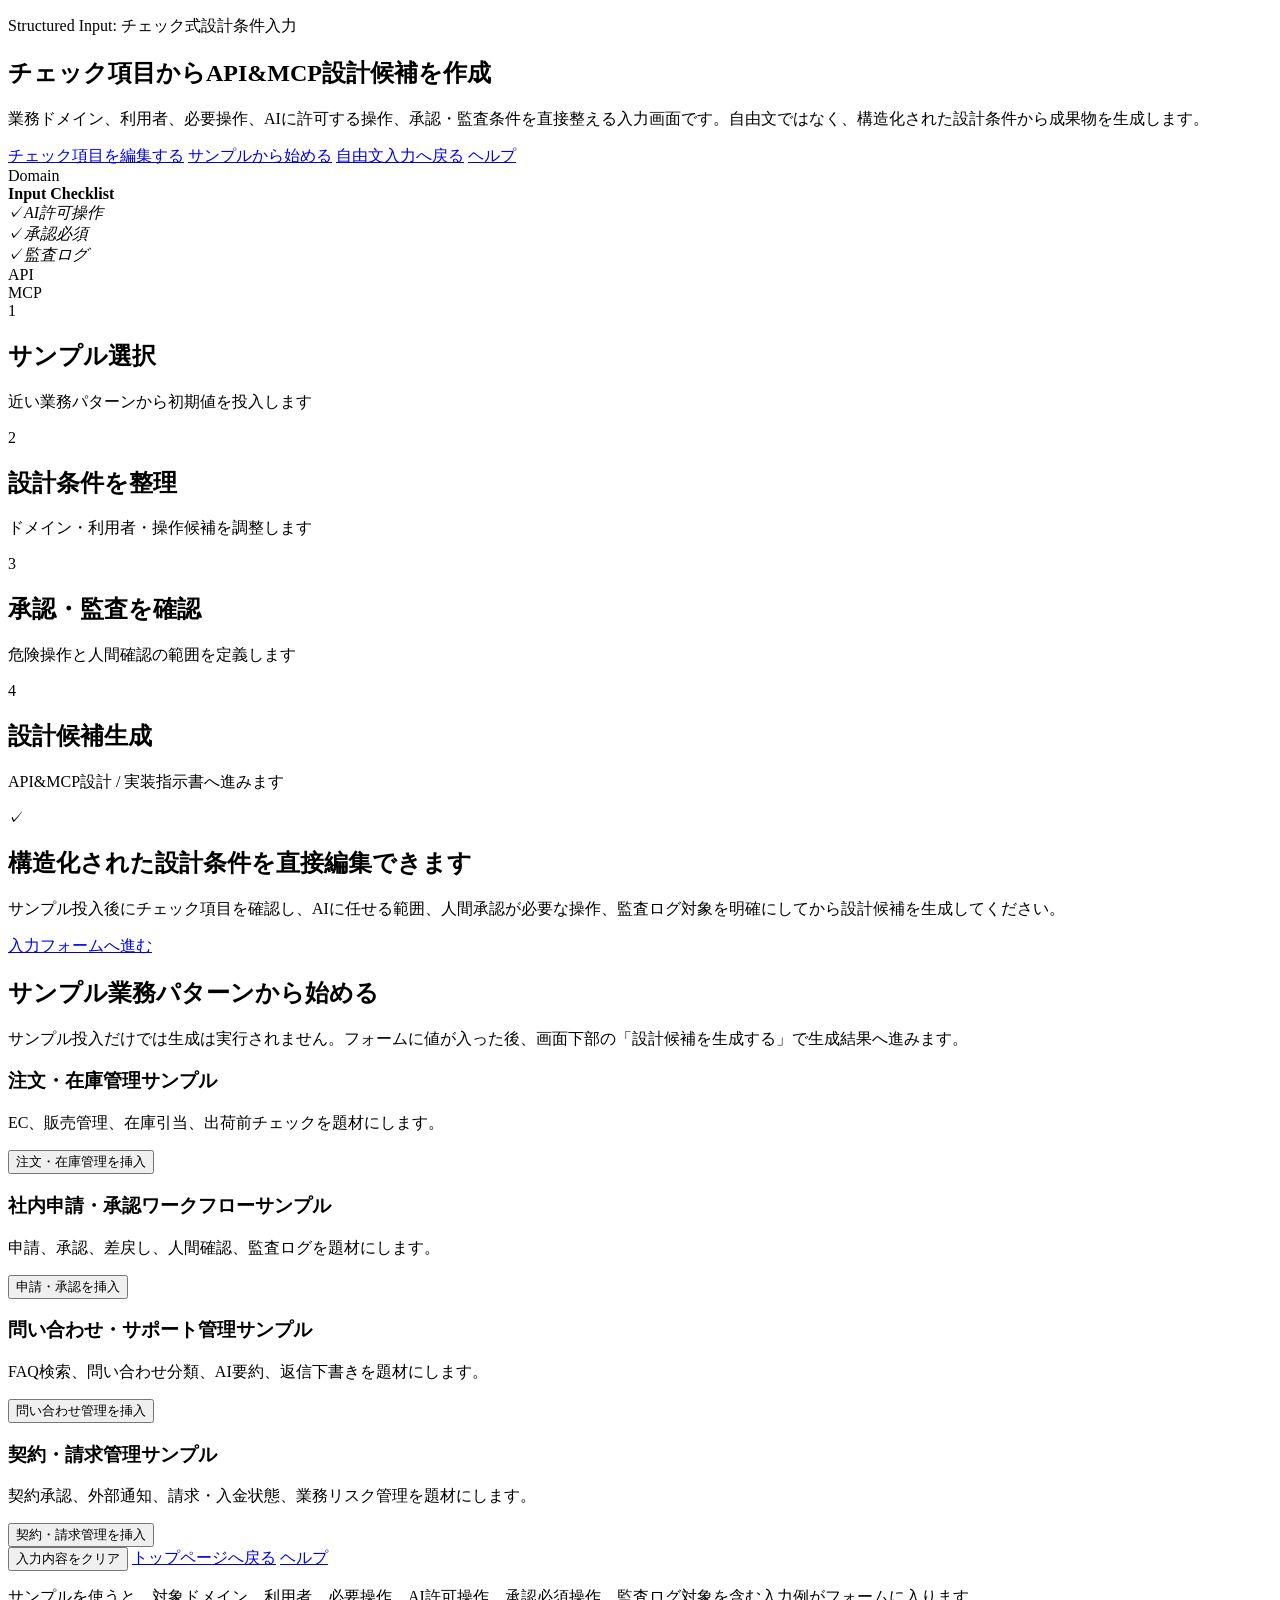
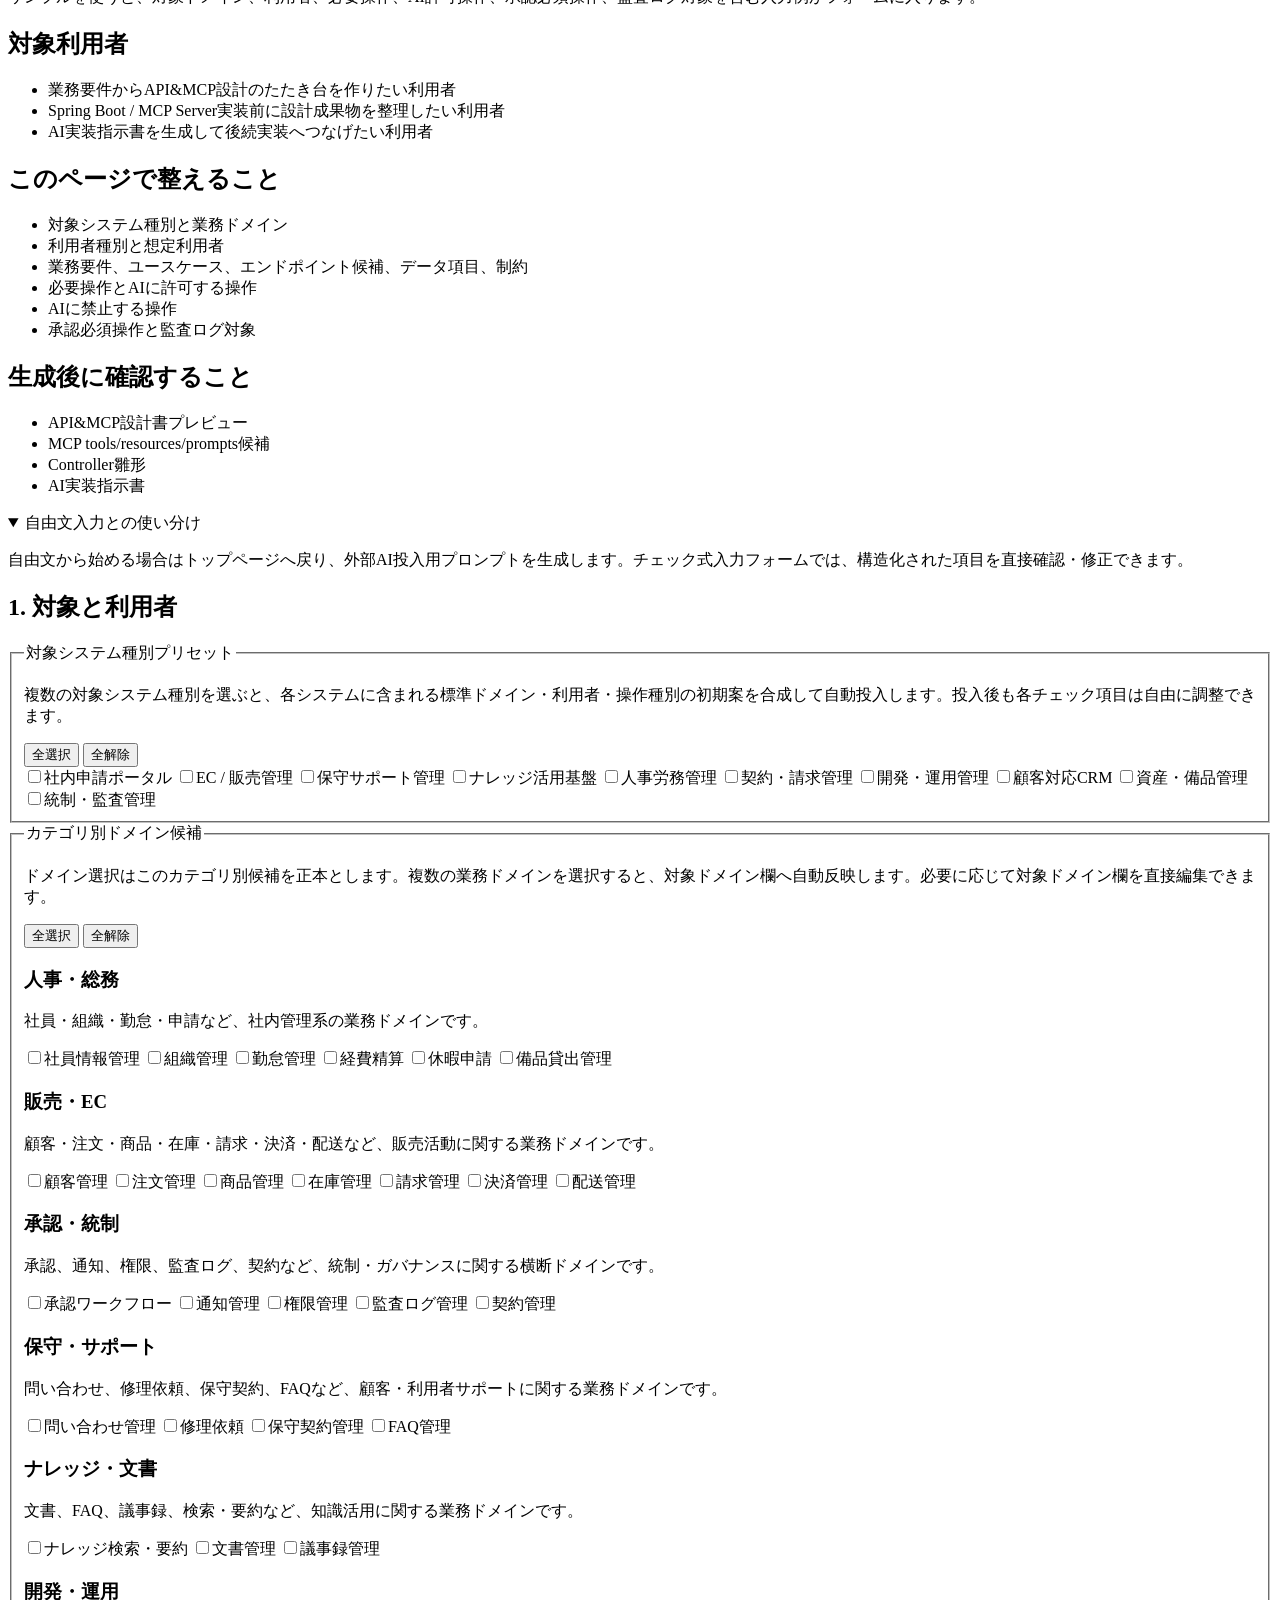
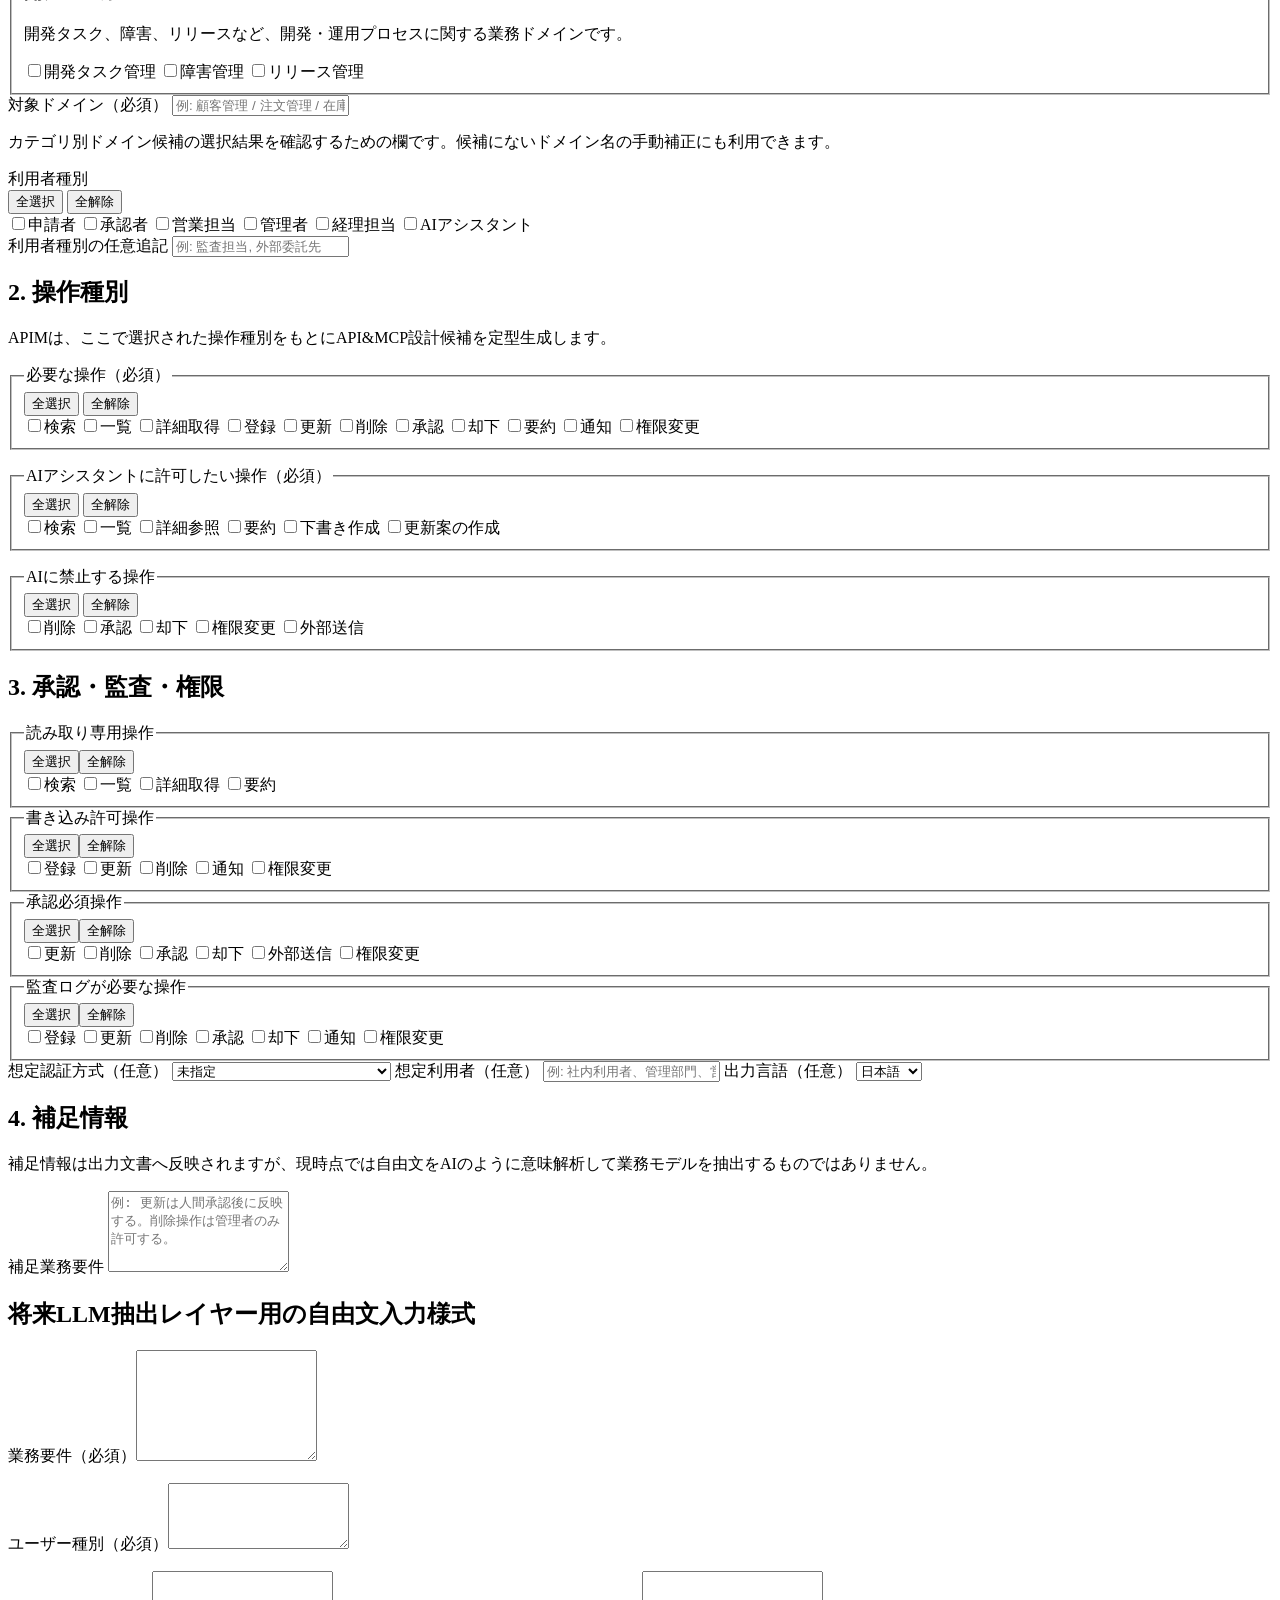
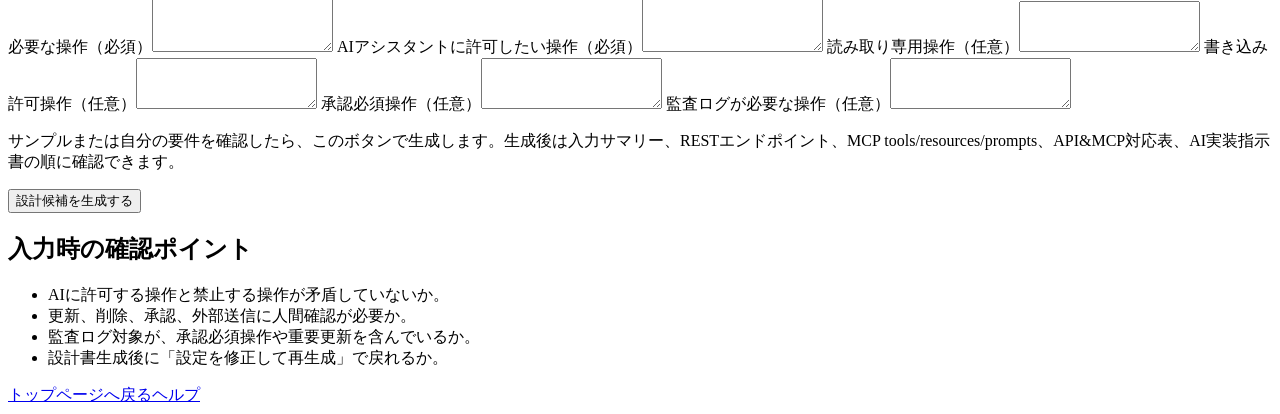
<file: src/main/resources/templates/index.html>
<!DOCTYPE html>
<html lang="ja" xmlns:th="http://www.thymeleaf.org">
<head>
    <meta name="viewport" content="width=device-width, initial-scale=1.0">
    <meta charset="UTF-8">
    <title>APIM for Spring - 入力画面</title>
    <link rel="stylesheet" th:href="@{/css/app.css}">
</head>
<body>
<main class="container trial-ui-page check-input-page">
    <section class="app-hero check-input-hero check-input-saas-hero" aria-labelledby="check-input-page-title">
        <div class="app-hero-content">
            <p class="trial-ui-note">Structured Input: チェック式設計条件入力</p>
            <h1 id="check-input-page-title">チェック項目からAPI&amp;MCP設計候補を作成</h1>
            <p>業務ドメイン、利用者、必要操作、AIに許可する操作、承認・監査条件を直接整える入力画面です。自由文ではなく、構造化された設計条件から成果物を生成します。</p>
            <div class="app-hero-actions check-hero-actions">
                <a class="button-link hero-primary-action" href="#blueprintForm">チェック項目を編集する</a>
                <a class="button-link secondary" href="#sample-patterns">サンプルから始める</a>
                <a class="button-link secondary" href="/external-ai-bridge">自由文入力へ戻る</a>
                <a class="text-link" href="/help">ヘルプ</a>
            </div>
        </div>
        <div class="check-hero-visual" aria-hidden="true">
            <div class="check-hero-node check-hero-node-domain">Domain</div>
            <div class="check-hero-panel">
                <strong>Input Checklist</strong>
                <div class="check-hero-row"><span>✓</span><em>AI許可操作</em></div>
                <div class="check-hero-row"><span>✓</span><em>承認必須</em></div>
                <div class="check-hero-row"><span>✓</span><em>監査ログ</em></div>
            </div>
            <div class="check-hero-node check-hero-node-api">API</div>
            <div class="check-hero-node check-hero-node-mcp">MCP</div>
            <div class="check-hero-dash"></div>
        </div>
    </section>

    <section class="workflow-steps check-workflow-steps compact-stepper check-progress-stepper" aria-label="チェック式入力フォームの流れ">
        <article class="workflow-step step-active"><span class="step-number">1</span><div><h2>サンプル選択</h2><p>近い業務パターンから初期値を投入します</p></div></article>
        <article class="workflow-step"><span class="step-number">2</span><div><h2>設計条件を整理</h2><p>ドメイン・利用者・操作候補を調整します</p></div></article>
        <article class="workflow-step"><span class="step-number">3</span><div><h2>承認・監査を確認</h2><p>危険操作と人間確認の範囲を定義します</p></div></article>
        <article class="workflow-step"><span class="step-number">4</span><div><h2>設計候補生成</h2><p>API&amp;MCP設計 / 実装指示書へ進みます</p></div></article>
    </section>

    <section class="success-announcement check-status-card">
        <div class="check-status-icon">✓</div>
        <div>
            <h2>構造化された設計条件を直接編集できます</h2>
            <p>サンプル投入後にチェック項目を確認し、AIに任せる範囲、人間承認が必要な操作、監査ログ対象を明確にしてから設計候補を生成してください。</p>
        </div>
        <a class="button-link hero-primary-action" href="#blueprintForm">入力フォームへ進む</a>
    </section>

    <section class="compact-layout check-overview-layout">
        <div class="form-section primary-input-card check-intro-card">
            <div class="section-heading"><h2>サンプル業務パターンから始める</h2><p>サンプル投入だけでは生成は実行されません。フォームに値が入った後、画面下部の「設計候補を生成する」で生成結果へ進みます。</p></div>
            <div id="sample-patterns" class="sample-grid" aria-label="サンプル業務パターン">
                <section class="sample-card"><h3>注文・在庫管理サンプル</h3><p>EC、販売管理、在庫引当、出荷前チェックを題材にします。</p><button type="button" onclick="fillSample('order-inventory')">注文・在庫管理を挿入</button></section>
                <section class="sample-card"><h3>社内申請・承認ワークフローサンプル</h3><p>申請、承認、差戻し、人間確認、監査ログを題材にします。</p><button type="button" onclick="fillSample('internal-approval')">申請・承認を挿入</button></section>
                <section class="sample-card"><h3>問い合わせ・サポート管理サンプル</h3><p>FAQ検索、問い合わせ分類、AI要約、返信下書きを題材にします。</p><button type="button" onclick="fillSample('support-inquiry')">問い合わせ管理を挿入</button></section>
                <section class="sample-card"><h3>契約・請求管理サンプル</h3><p>契約承認、外部通知、請求・入金状態、業務リスク管理を題材にします。</p><button type="button" onclick="fillSample('contract-billing')">契約・請求管理を挿入</button></section>
            </div>
            <div class="secondary-action-row checklist-top-actions">
                <button type="button" onclick="clearSample()">入力内容をクリア</button>
                <a class="button-link secondary-link" href="/external-ai-bridge">トップページへ戻る</a>
                <a class="button-link secondary-link" href="/help">ヘルプ</a>
            </div>
            <p id="sampleNextAction" class="form-help">サンプルを使うと、対象ドメイン、利用者、必要操作、AI許可操作、承認必須操作、監査ログ対象を含む入力例がフォームに入ります。</p>
        </div>
        <aside class="helper-panel check-helper-panel">
            <h2>対象利用者</h2>
            <ul><li>業務要件からAPI&amp;MCP設計のたたき台を作りたい利用者</li><li>Spring Boot / MCP Server実装前に設計成果物を整理したい利用者</li><li>AI実装指示書を生成して後続実装へつなげたい利用者</li></ul>
            <h2>このページで整えること</h2>
            <ul><li>対象システム種別と業務ドメイン</li><li>利用者種別と想定利用者</li><li>業務要件、ユースケース、エンドポイント候補、データ項目、制約</li><li>必要操作とAIに許可する操作</li><li>AIに禁止する操作</li><li>承認必須操作と監査ログ対象</li></ul>
            <h2>生成後に確認すること</h2>
            <ul><li>API&amp;MCP設計書プレビュー</li><li>MCP tools/resources/prompts候補</li><li>Controller雛形</li><li>AI実装指示書</li></ul>
            <details class="collapsible-help" open><summary>自由文入力との使い分け</summary><p>自由文から始める場合はトップページへ戻り、外部AI投入用プロンプトを生成します。チェック式入力フォームでは、構造化された項目を直接確認・修正できます。</p></details>
        </aside>
    </section>

    <section class="compact-layout check-form-layout">
        <div class="check-form-main">
    <form id="blueprintForm" class="check-input-form" method="post" th:action="@{/blueprint/generate}" th:object="${blueprintInput}">
        <section class="form-section">
            <h2>1. 対象と利用者</h2>

            <fieldset>
                <legend>対象システム種別プリセット</legend>
                <p class="form-help">複数の対象システム種別を選ぶと、各システムに含まれる標準ドメイン・利用者・操作種別の初期案を合成して自動投入します。投入後も各チェック項目は自由に調整できます。</p>
                <div class="bulk-controls">
                    <button type="button" onclick="setAllChecked('systemTypePresets', true); applySystemTypePresets();">全選択</button>
                    <button type="button" onclick="setAllChecked('systemTypePresets', false); applySystemTypePresets();">全解除</button>
                </div>
                <div class="checkbox-grid">
                    <label><input type="checkbox" data-target="systemTypePresets" value="internal-application-portal" onchange="applySystemTypePresets()">社内申請ポータル</label>
                    <label><input type="checkbox" data-target="systemTypePresets" value="sales-commerce" onchange="applySystemTypePresets()">EC / 販売管理</label>
                    <label><input type="checkbox" data-target="systemTypePresets" value="support-management" onchange="applySystemTypePresets()">保守サポート管理</label>
                    <label><input type="checkbox" data-target="systemTypePresets" value="knowledge-platform" onchange="applySystemTypePresets()">ナレッジ活用基盤</label>
                    <label><input type="checkbox" data-target="systemTypePresets" value="hr-labor-management" onchange="applySystemTypePresets()">人事労務管理</label>
                    <label><input type="checkbox" data-target="systemTypePresets" value="contract-billing-management" onchange="applySystemTypePresets()">契約・請求管理</label>
                    <label><input type="checkbox" data-target="systemTypePresets" value="devops-management" onchange="applySystemTypePresets()">開発・運用管理</label>
                    <label><input type="checkbox" data-target="systemTypePresets" value="customer-crm" onchange="applySystemTypePresets()">顧客対応CRM</label>
                    <label><input type="checkbox" data-target="systemTypePresets" value="asset-equipment-management" onchange="applySystemTypePresets()">資産・備品管理</label>
                    <label><input type="checkbox" data-target="systemTypePresets" value="governance-audit-management" onchange="applySystemTypePresets()">統制・監査管理</label>
                </div>
            </fieldset>

            <fieldset>
                <legend>カテゴリ別ドメイン候補</legend>
                <p class="form-help">ドメイン選択はこのカテゴリ別候補を正本とします。複数の業務ドメインを選択すると、対象ドメイン欄へ自動反映します。必要に応じて対象ドメイン欄を直接編集できます。</p>
                <div class="bulk-controls">
                    <button type="button" onclick="setAllChecked('domainCatalog', true); syncSelectedDomainsToTarget();">全選択</button>
                    <button type="button" onclick="setAllChecked('domainCatalog', false); syncSelectedDomainsToTarget();">全解除</button>
                </div>

                <div class="domain-category-list">
                    <section class="domain-category-card">
                        <h3>人事・総務</h3>
                        <p>社員・組織・勤怠・申請など、社内管理系の業務ドメインです。</p>
                        <div class="checkbox-grid">
                            <label><input type="checkbox" data-target="domainCatalog" value="社員情報管理" onchange="syncSelectedDomainsToTarget()">社員情報管理</label>
                            <label><input type="checkbox" data-target="domainCatalog" value="組織管理" onchange="syncSelectedDomainsToTarget()">組織管理</label>
                            <label><input type="checkbox" data-target="domainCatalog" value="勤怠管理" onchange="syncSelectedDomainsToTarget()">勤怠管理</label>
                            <label><input type="checkbox" data-target="domainCatalog" value="経費精算" onchange="syncSelectedDomainsToTarget()">経費精算</label>
                            <label><input type="checkbox" data-target="domainCatalog" value="休暇申請" onchange="syncSelectedDomainsToTarget()">休暇申請</label>
                            <label><input type="checkbox" data-target="domainCatalog" value="備品貸出管理" onchange="syncSelectedDomainsToTarget()">備品貸出管理</label>
                        </div>
                    </section>

                    <section class="domain-category-card">
                        <h3>販売・EC</h3>
                        <p>顧客・注文・商品・在庫・請求・決済・配送など、販売活動に関する業務ドメインです。</p>
                        <div class="checkbox-grid">
                            <label><input type="checkbox" data-target="domainCatalog" value="顧客管理" onchange="syncSelectedDomainsToTarget()">顧客管理</label>
                            <label><input type="checkbox" data-target="domainCatalog" value="注文管理" onchange="syncSelectedDomainsToTarget()">注文管理</label>
                            <label><input type="checkbox" data-target="domainCatalog" value="商品管理" onchange="syncSelectedDomainsToTarget()">商品管理</label>
                            <label><input type="checkbox" data-target="domainCatalog" value="在庫管理" onchange="syncSelectedDomainsToTarget()">在庫管理</label>
                            <label><input type="checkbox" data-target="domainCatalog" value="請求管理" onchange="syncSelectedDomainsToTarget()">請求管理</label>
                            <label><input type="checkbox" data-target="domainCatalog" value="決済管理" onchange="syncSelectedDomainsToTarget()">決済管理</label>
                            <label><input type="checkbox" data-target="domainCatalog" value="配送管理" onchange="syncSelectedDomainsToTarget()">配送管理</label>
                        </div>
                    </section>

                    <section class="domain-category-card">
                        <h3>承認・統制</h3>
                        <p>承認、通知、権限、監査ログ、契約など、統制・ガバナンスに関する横断ドメインです。</p>
                        <div class="checkbox-grid">
                            <label><input type="checkbox" data-target="domainCatalog" value="承認ワークフロー" onchange="syncSelectedDomainsToTarget()">承認ワークフロー</label>
                            <label><input type="checkbox" data-target="domainCatalog" value="通知管理" onchange="syncSelectedDomainsToTarget()">通知管理</label>
                            <label><input type="checkbox" data-target="domainCatalog" value="権限管理" onchange="syncSelectedDomainsToTarget()">権限管理</label>
                            <label><input type="checkbox" data-target="domainCatalog" value="監査ログ管理" onchange="syncSelectedDomainsToTarget()">監査ログ管理</label>
                            <label><input type="checkbox" data-target="domainCatalog" value="契約管理" onchange="syncSelectedDomainsToTarget()">契約管理</label>
                        </div>
                    </section>

                    <section class="domain-category-card">
                        <h3>保守・サポート</h3>
                        <p>問い合わせ、修理依頼、保守契約、FAQなど、顧客・利用者サポートに関する業務ドメインです。</p>
                        <div class="checkbox-grid">
                            <label><input type="checkbox" data-target="domainCatalog" value="問い合わせ管理" onchange="syncSelectedDomainsToTarget()">問い合わせ管理</label>
                            <label><input type="checkbox" data-target="domainCatalog" value="修理依頼" onchange="syncSelectedDomainsToTarget()">修理依頼</label>
                            <label><input type="checkbox" data-target="domainCatalog" value="保守契約管理" onchange="syncSelectedDomainsToTarget()">保守契約管理</label>
                            <label><input type="checkbox" data-target="domainCatalog" value="FAQ管理" onchange="syncSelectedDomainsToTarget()">FAQ管理</label>
                        </div>
                    </section>

                    <section class="domain-category-card">
                        <h3>ナレッジ・文書</h3>
                        <p>文書、FAQ、議事録、検索・要約など、知識活用に関する業務ドメインです。</p>
                        <div class="checkbox-grid">
                            <label><input type="checkbox" data-target="domainCatalog" value="ナレッジ検索・要約" onchange="syncSelectedDomainsToTarget()">ナレッジ検索・要約</label>
                            <label><input type="checkbox" data-target="domainCatalog" value="文書管理" onchange="syncSelectedDomainsToTarget()">文書管理</label>
                            <label><input type="checkbox" data-target="domainCatalog" value="議事録管理" onchange="syncSelectedDomainsToTarget()">議事録管理</label>
                        </div>
                    </section>

                    <section class="domain-category-card">
                        <h3>開発・運用</h3>
                        <p>開発タスク、障害、リリースなど、開発・運用プロセスに関する業務ドメインです。</p>
                        <div class="checkbox-grid">
                            <label><input type="checkbox" data-target="domainCatalog" value="開発タスク管理" onchange="syncSelectedDomainsToTarget()">開発タスク管理</label>
                            <label><input type="checkbox" data-target="domainCatalog" value="障害管理" onchange="syncSelectedDomainsToTarget()">障害管理</label>
                            <label><input type="checkbox" data-target="domainCatalog" value="リリース管理" onchange="syncSelectedDomainsToTarget()">リリース管理</label>
                        </div>
                    </section>
                </div>
            </fieldset>

            <label>対象ドメイン（必須）</label>
            <input id="targetDomain" type="text" th:field="*{targetDomain}" placeholder="例: 顧客管理 / 注文管理 / 在庫管理">
            <input id="primaryDomain" type="hidden" th:field="*{primaryDomain}">
            <div id="systemTypesFieldContainer">
                <input th:each="systemType : *{systemTypes}" type="hidden" name="systemTypes" th:value="${systemType}">
            </div>
            <div id="relatedDomainsFieldContainer">
                <input th:each="relatedDomain : *{relatedDomains}" type="hidden" name="relatedDomains" th:value="${relatedDomain}">
            </div>
            <p class="form-help">カテゴリ別ドメイン候補の選択結果を確認するための欄です。候補にないドメイン名の手動補正にも利用できます。</p>
            <p class="error" th:if="${#fields.hasErrors('targetDomain')}" th:errors="*{targetDomain}"></p>

            <label>利用者種別</label>
            <div class="bulk-controls">
                <button type="button" onclick="setAllChecked('userTypes', true)">全選択</button>
                <button type="button" onclick="setAllChecked('userTypes', false)">全解除</button>
            </div>
            <div class="checkbox-grid">
                <label><input type="checkbox" data-target="userTypes" value="申請者">申請者</label>
                <label><input type="checkbox" data-target="userTypes" value="承認者">承認者</label>
                <label><input type="checkbox" data-target="userTypes" value="営業担当">営業担当</label>
                <label><input type="checkbox" data-target="userTypes" value="管理者">管理者</label>
                <label><input type="checkbox" data-target="userTypes" value="経理担当">経理担当</label>
                <label><input type="checkbox" data-target="userTypes" value="AIアシスタント">AIアシスタント</label>
            </div>
            <label>利用者種別の任意追記</label>
            <input id="customUserTypes" type="text" placeholder="例: 監査担当, 外部委託先">
            <p class="error" th:if="${#fields.hasErrors('userTypes')}" th:errors="*{userTypes}"></p>
        </section>

        <section class="form-section">
            <h2>2. 操作種別</h2>
            <p class="form-help">APIMは、ここで選択された操作種別をもとにAPI&amp;MCP設計候補を定型生成します。</p>

            <fieldset>
                <legend>必要な操作（必須）</legend>
                <div class="bulk-controls">
                    <button type="button" onclick="setAllChecked('requiredOperations', true)">全選択</button>
                    <button type="button" onclick="setAllChecked('requiredOperations', false)">全解除</button>
                </div>
                <div class="checkbox-grid">
                    <label><input type="checkbox" data-target="requiredOperations" value="検索">検索</label>
                    <label><input type="checkbox" data-target="requiredOperations" value="一覧">一覧</label>
                    <label><input type="checkbox" data-target="requiredOperations" value="詳細取得">詳細取得</label>
                    <label><input type="checkbox" data-target="requiredOperations" value="登録">登録</label>
                    <label><input type="checkbox" data-target="requiredOperations" value="更新">更新</label>
                    <label><input type="checkbox" data-target="requiredOperations" value="削除">削除</label>
                    <label><input type="checkbox" data-target="requiredOperations" value="承認">承認</label>
                    <label><input type="checkbox" data-target="requiredOperations" value="却下">却下</label>
                    <label><input type="checkbox" data-target="requiredOperations" value="要約">要約</label>
                    <label><input type="checkbox" data-target="requiredOperations" value="通知">通知</label>
                    <label><input type="checkbox" data-target="requiredOperations" value="権限変更">権限変更</label>
                </div>
            </fieldset>
            <p class="error" th:if="${#fields.hasErrors('requiredOperations')}" th:errors="*{requiredOperations}"></p>

            <fieldset>
                <legend>AIアシスタントに許可したい操作（必須）</legend>
                <div class="bulk-controls">
                    <button type="button" onclick="setAllChecked('allowedAiOperations', true)">全選択</button>
                    <button type="button" onclick="setAllChecked('allowedAiOperations', false)">全解除</button>
                </div>
                <div class="checkbox-grid">
                    <label><input type="checkbox" data-target="allowedAiOperations" value="検索">検索</label>
                    <label><input type="checkbox" data-target="allowedAiOperations" value="一覧">一覧</label>
                    <label><input type="checkbox" data-target="allowedAiOperations" value="詳細参照">詳細参照</label>
                    <label><input type="checkbox" data-target="allowedAiOperations" value="要約">要約</label>
                    <label><input type="checkbox" data-target="allowedAiOperations" value="下書き作成">下書き作成</label>
                    <label><input type="checkbox" data-target="allowedAiOperations" value="更新案の作成">更新案の作成</label>
                </div>
            </fieldset>
            <p class="error" th:if="${#fields.hasErrors('allowedAiOperations')}" th:errors="*{allowedAiOperations}"></p>

            <fieldset>
                <legend>AIに禁止する操作</legend>
                <div class="bulk-controls">
                    <button type="button" onclick="setAllChecked('businessRequirements', true)">全選択</button>
                    <button type="button" onclick="setAllChecked('businessRequirements', false)">全解除</button>
                </div>
                <div class="checkbox-grid">
                    <label><input type="checkbox" data-target="businessRequirements" value="AIは削除を直接実行しない">削除</label>
                    <label><input type="checkbox" data-target="businessRequirements" value="AIは承認を直接実行しない">承認</label>
                    <label><input type="checkbox" data-target="businessRequirements" value="AIは却下を直接実行しない">却下</label>
                    <label><input type="checkbox" data-target="businessRequirements" value="AIは権限変更を直接実行しない">権限変更</label>
                    <label><input type="checkbox" data-target="businessRequirements" value="AIは外部送信を直接実行しない">外部送信</label>
                </div>
            </fieldset>
        </section>

        <section class="form-section">
            <h2>3. 承認・監査・権限</h2>
            <fieldset>
                <legend>読み取り専用操作</legend>
                <div class="bulk-controls"><button type="button" onclick="setAllChecked('readOnlyOperations', true)">全選択</button><button type="button" onclick="setAllChecked('readOnlyOperations', false)">全解除</button></div>
                <div class="checkbox-grid">
                    <label><input type="checkbox" data-target="readOnlyOperations" value="検索">検索</label>
                    <label><input type="checkbox" data-target="readOnlyOperations" value="一覧">一覧</label>
                    <label><input type="checkbox" data-target="readOnlyOperations" value="詳細取得">詳細取得</label>
                    <label><input type="checkbox" data-target="readOnlyOperations" value="要約">要約</label>
                </div>
            </fieldset>
            <fieldset>
                <legend>書き込み許可操作</legend>
                <div class="bulk-controls"><button type="button" onclick="setAllChecked('writeOperations', true)">全選択</button><button type="button" onclick="setAllChecked('writeOperations', false)">全解除</button></div>
                <div class="checkbox-grid">
                    <label><input type="checkbox" data-target="writeOperations" value="登録">登録</label>
                    <label><input type="checkbox" data-target="writeOperations" value="更新">更新</label>
                    <label><input type="checkbox" data-target="writeOperations" value="削除">削除</label>
                    <label><input type="checkbox" data-target="writeOperations" value="通知">通知</label>
                    <label><input type="checkbox" data-target="writeOperations" value="権限変更">権限変更</label>
                </div>
            </fieldset>
            <fieldset>
                <legend>承認必須操作</legend>
                <div class="bulk-controls"><button type="button" onclick="setAllChecked('approvalRequiredOperations', true)">全選択</button><button type="button" onclick="setAllChecked('approvalRequiredOperations', false)">全解除</button></div>
                <div class="checkbox-grid">
                    <label><input type="checkbox" data-target="approvalRequiredOperations" value="更新">更新</label>
                    <label><input type="checkbox" data-target="approvalRequiredOperations" value="削除">削除</label>
                    <label><input type="checkbox" data-target="approvalRequiredOperations" value="承認">承認</label>
                    <label><input type="checkbox" data-target="approvalRequiredOperations" value="却下">却下</label>
                    <label><input type="checkbox" data-target="approvalRequiredOperations" value="外部送信">外部送信</label>
                    <label><input type="checkbox" data-target="approvalRequiredOperations" value="権限変更">権限変更</label>
                </div>
            </fieldset>
            <fieldset>
                <legend>監査ログが必要な操作</legend>
                <div class="bulk-controls"><button type="button" onclick="setAllChecked('auditLogRequiredOperations', true)">全選択</button><button type="button" onclick="setAllChecked('auditLogRequiredOperations', false)">全解除</button></div>
                <div class="checkbox-grid">
                    <label><input type="checkbox" data-target="auditLogRequiredOperations" value="登録">登録</label>
                    <label><input type="checkbox" data-target="auditLogRequiredOperations" value="更新">更新</label>
                    <label><input type="checkbox" data-target="auditLogRequiredOperations" value="削除">削除</label>
                    <label><input type="checkbox" data-target="auditLogRequiredOperations" value="承認">承認</label>
                    <label><input type="checkbox" data-target="auditLogRequiredOperations" value="却下">却下</label>
                    <label><input type="checkbox" data-target="auditLogRequiredOperations" value="通知">通知</label>
                    <label><input type="checkbox" data-target="auditLogRequiredOperations" value="権限変更">権限変更</label>
                </div>
            </fieldset>
            <label>想定認証方式（任意）</label>
            <select id="authenticationMethod" th:field="*{authenticationMethod}">
                <option value="">未指定</option>
                <option value="Spring Security + セッション認証">Spring Security + セッション認証</option>
                <option value="OAuth2 / OIDC">OAuth2 / OIDC</option>
                <option value="JWT Bearer Token">JWT Bearer Token</option>
                <option value="社内SSO">社内SSO</option>
            </select>
            <label>想定利用者（任意）</label>
            <input id="targetUsers" type="text" th:field="*{targetUsers}" placeholder="例: 社内利用者、管理部門、営業部門">
            <label>出力言語（任意）</label>
            <select id="outputLanguage" th:field="*{outputLanguage}">
                <option value="日本語">日本語</option>
                <option value="English">English</option>
            </select>
        </section>

        <section class="form-section">
            <h2>4. 補足情報</h2>
            <p class="form-help">補足情報は出力文書へ反映されますが、現時点では自由文をAIのように意味解析して業務モデルを抽出するものではありません。</p>
            <label>補足業務要件</label>
            <textarea id="structuredSupplement" rows="5" placeholder="例: 更新は人間承認後に反映する。削除操作は管理者のみ許可する。"></textarea>
        </section>

        <section class="future-llm-template" aria-hidden="true">
            <h2>将来LLM抽出レイヤー用の自由文入力様式</h2>
            <label>業務要件（必須）</label><textarea id="businessRequirements" th:field="*{businessRequirements}" rows="7"></textarea>
            <p class="error" th:if="${#fields.hasErrors('businessRequirements')}" th:errors="*{businessRequirements}"></p>
            <label>ユーザー種別（必須）</label><textarea id="userTypes" th:field="*{userTypes}" rows="4"></textarea>
            <p class="error" th:if="${#fields.hasErrors('userTypes')}" th:errors="*{userTypes}"></p>
            <label>必要な操作（必須）</label><textarea id="requiredOperations" th:field="*{requiredOperations}" rows="5"></textarea>
            <label>AIアシスタントに許可したい操作（必須）</label><textarea id="allowedAiOperations" th:field="*{allowedAiOperations}" rows="5"></textarea>
            <label>読み取り専用操作（任意）</label><textarea id="readOnlyOperations" th:field="*{readOnlyOperations}" rows="3"></textarea>
            <label>書き込み許可操作（任意）</label><textarea id="writeOperations" th:field="*{writeOperations}" rows="3"></textarea>
            <label>承認必須操作（任意）</label><textarea id="approvalRequiredOperations" th:field="*{approvalRequiredOperations}" rows="3"></textarea>
            <label>監査ログが必要な操作（任意）</label><textarea id="auditLogRequiredOperations" th:field="*{auditLogRequiredOperations}" rows="3"></textarea>
        </section>
        <p class="form-help">サンプルまたは自分の要件を確認したら、このボタンで生成します。生成後は入力サマリー、RESTエンドポイント、MCP tools/resources/prompts、API&amp;MCP対応表、AI実装指示書の順に確認できます。</p>
        <div class="primary-action-row check-submit-row"><button type="submit">設計候補を生成する</button></div>
    </form>
        </div>
        <aside class="helper-panel check-sticky-panel">
            <h2>入力時の確認ポイント</h2>
            <ul><li>AIに許可する操作と禁止する操作が矛盾していないか。</li><li>更新、削除、承認、外部送信に人間確認が必要か。</li><li>監査ログ対象が、承認必須操作や重要更新を含んでいるか。</li><li>設計書生成後に「設定を修正して再生成」で戻れるか。</li></ul>
            <div class="secondary-action-row"><a class="button-link secondary-link" href="/external-ai-bridge">トップページへ戻る</a><a class="button-link secondary-link" href="/help">ヘルプ</a></div>
        </aside>
    </section>
</main>

<script th:inline="javascript">
    window.APIM_CHECK_INPUT_STATE = {
        sampleBusinessRequirements: /*[[${sampleBusinessRequirements}]]*/ '',
        restoredSystemTypes: /*[[${blueprintInput.systemTypes}]]*/ [],
        restoredRelatedDomains: /*[[${blueprintInput.relatedDomains}]]*/ []
    };
</script>
<script th:src="@{/js/check-input.js}"></script>
</body>
</html>
</file>
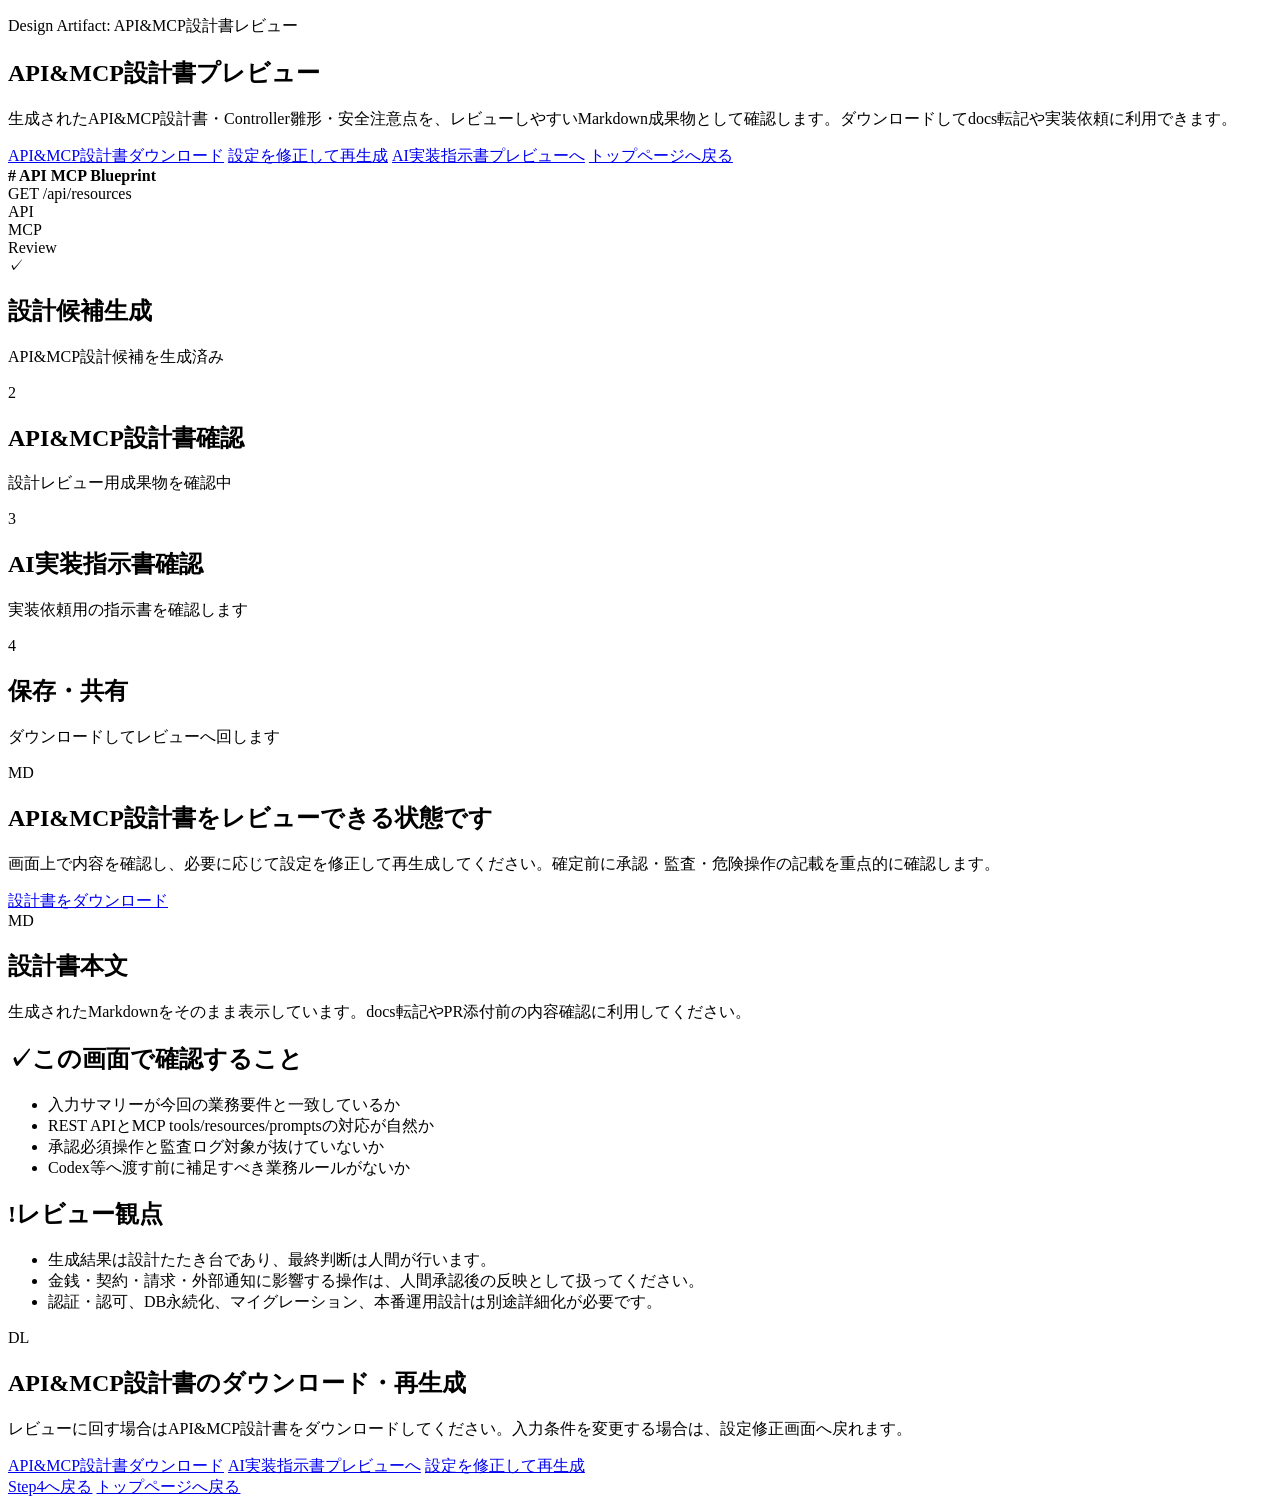
<file: src/main/resources/templates/blueprint-preview.html>
<!DOCTYPE html>
<html lang="ja" xmlns:th="http://www.thymeleaf.org">
<head>
    <meta charset="UTF-8">
    <meta name="viewport" content="width=device-width, initial-scale=1.0">
    <title>API&amp;MCP設計書プレビュー</title>
    <link rel="stylesheet" th:href="@{/css/app.css}">
</head>
<body>
<main class="container trial-ui-page markdown-preview-page">
    <section class="app-hero markdown-preview-hero" aria-labelledby="markdown-preview-title">
        <div class="app-hero-content">
            <p class="trial-ui-note">Design Artifact: API&amp;MCP設計書レビュー</p>
            <h1 id="markdown-preview-title">API&amp;MCP設計書プレビュー</h1>
            <p>生成されたAPI&amp;MCP設計書・Controller雛形・安全注意点を、レビューしやすいMarkdown成果物として確認します。ダウンロードしてdocs転記や実装依頼に利用できます。</p>
            <div class="app-hero-actions markdown-preview-actions">
                <a class="button-link hero-primary-action download-primary-cta" href="/blueprint/download">API&amp;MCP設計書ダウンロード</a>
                <a class="button-link secondary" href="/blueprint/edit">設定を修正して再生成</a>
                <a class="button-link secondary" href="/blueprint/implementation-instructions">AI実装指示書プレビューへ</a>
                <a class="text-link" href="/external-ai-bridge">トップページへ戻る</a>
            </div>
        </div>
        <div class="markdown-hero-visual" aria-hidden="true">
            <div class="markdown-hero-doc">
                <strong># API MCP Blueprint</strong>
                <div class="markdown-hero-line w-96"></div>
                <div class="markdown-hero-line w-82"></div>
                <div class="markdown-hero-line w-70"></div>
                <div class="markdown-hero-code">GET /api/resources</div>
            </div>
            <div class="markdown-hero-badge markdown-hero-badge-api">API</div>
            <div class="markdown-hero-badge markdown-hero-badge-mcp">MCP</div>
            <div class="markdown-hero-badge markdown-hero-badge-review">Review</div>
        </div>
    </section>

    <section class="workflow-steps compact-stepper markdown-preview-stepper" aria-label="成果物レビューの流れ">
        <article class="workflow-step step-completed"><span class="step-number">✓</span><div><h2>設計候補生成</h2><p>API&amp;MCP設計候補を生成済み</p></div></article>
        <article class="workflow-step step-active"><span class="step-number">2</span><div><h2>API&amp;MCP設計書確認</h2><p>設計レビュー用成果物を確認中</p></div></article>
        <article class="workflow-step"><span class="step-number">3</span><div><h2>AI実装指示書確認</h2><p>実装依頼用の指示書を確認します</p></div></article>
        <article class="workflow-step"><span class="step-number">4</span><div><h2>保存・共有</h2><p>ダウンロードしてレビューへ回します</p></div></article>
    </section>

    <section class="success-announcement markdown-status-card">
        <div class="markdown-status-icon non-interactive-icon" aria-hidden="true">MD</div>
        <div>
            <h2>API&amp;MCP設計書をレビューできる状態です</h2>
            <p>画面上で内容を確認し、必要に応じて設定を修正して再生成してください。確定前に承認・監査・危険操作の記載を重点的に確認します。</p>
        </div>
        <a class="button-link hero-primary-action download-primary-cta" href="/blueprint/download">設計書をダウンロード</a>
    </section>

    <section class="markdown-preview-grid">
        <section class="form-section markdown-preview-card">
            <div class="section-heading markdown-section-heading">
                <span class="markdown-section-icon non-interactive-icon" aria-hidden="true">MD</span>
                <div>
                    <h2>設計書本文</h2>
                    <p>生成されたMarkdownをそのまま表示しています。docs転記やPR添付前の内容確認に利用してください。</p>
                </div>
            </div>
            <pre class="markdown-preview-body" th:text="${blueprintResult.blueprintMarkdown}"></pre>
        </section>

        <aside class="markdown-side-stack">
            <section class="form-section markdown-side-card">
                <h2><span class="markdown-round-icon blue non-interactive-icon" aria-hidden="true">✓</span>この画面で確認すること</h2>
                <ul>
                    <li>入力サマリーが今回の業務要件と一致しているか</li>
                    <li>REST APIとMCP tools/resources/promptsの対応が自然か</li>
                    <li>承認必須操作と監査ログ対象が抜けていないか</li>
                    <li>Codex等へ渡す前に補足すべき業務ルールがないか</li>
                </ul>
            </section>
            <section class="form-section markdown-side-card markdown-risk-card">
                <h2><span class="markdown-round-icon orange non-interactive-icon" aria-hidden="true">!</span>レビュー観点</h2>
                <ul>
                    <li>生成結果は設計たたき台であり、最終判断は人間が行います。</li>
                    <li>金銭・契約・請求・外部通知に影響する操作は、人間承認後の反映として扱ってください。</li>
                    <li>認証・認可、DB永続化、マイグレーション、本番運用設計は別途詳細化が必要です。</li>
                </ul>
            </section>
        </aside>
    </section>

    <section class="form-section markdown-bottom-card">
        <div class="section-heading markdown-section-heading">
            <span class="markdown-section-icon non-interactive-icon" aria-hidden="true">DL</span>
            <div>
                <h2>API&amp;MCP設計書のダウンロード・再生成</h2>
                <p>レビューに回す場合はAPI&amp;MCP設計書をダウンロードしてください。入力条件を変更する場合は、設定修正画面へ戻れます。</p>
            </div>
        </div>
        <div class="bottom-action-bar markdown-bottom-actions">
            <div class="bottom-action-primary-group markdown-bottom-primary-actions">
                <a class="button-link hero-primary-action download-primary-cta" href="/blueprint/download">API&amp;MCP設計書ダウンロード</a>
                <a class="button-link hero-primary-action" href="/blueprint/implementation-instructions">AI実装指示書プレビューへ</a>
                <a class="button-link secondary" href="/blueprint/edit">設定を修正して再生成</a>
            </div>
            <div class="bottom-action-nav-group">
                <a class="button-link secondary" href="/blueprint/result">Step4へ戻る</a>
                <a class="button-link secondary" href="/external-ai-bridge">トップページへ戻る</a>
            </div>
        </div>
    </section>
</main>
</body>
</html>
</file>
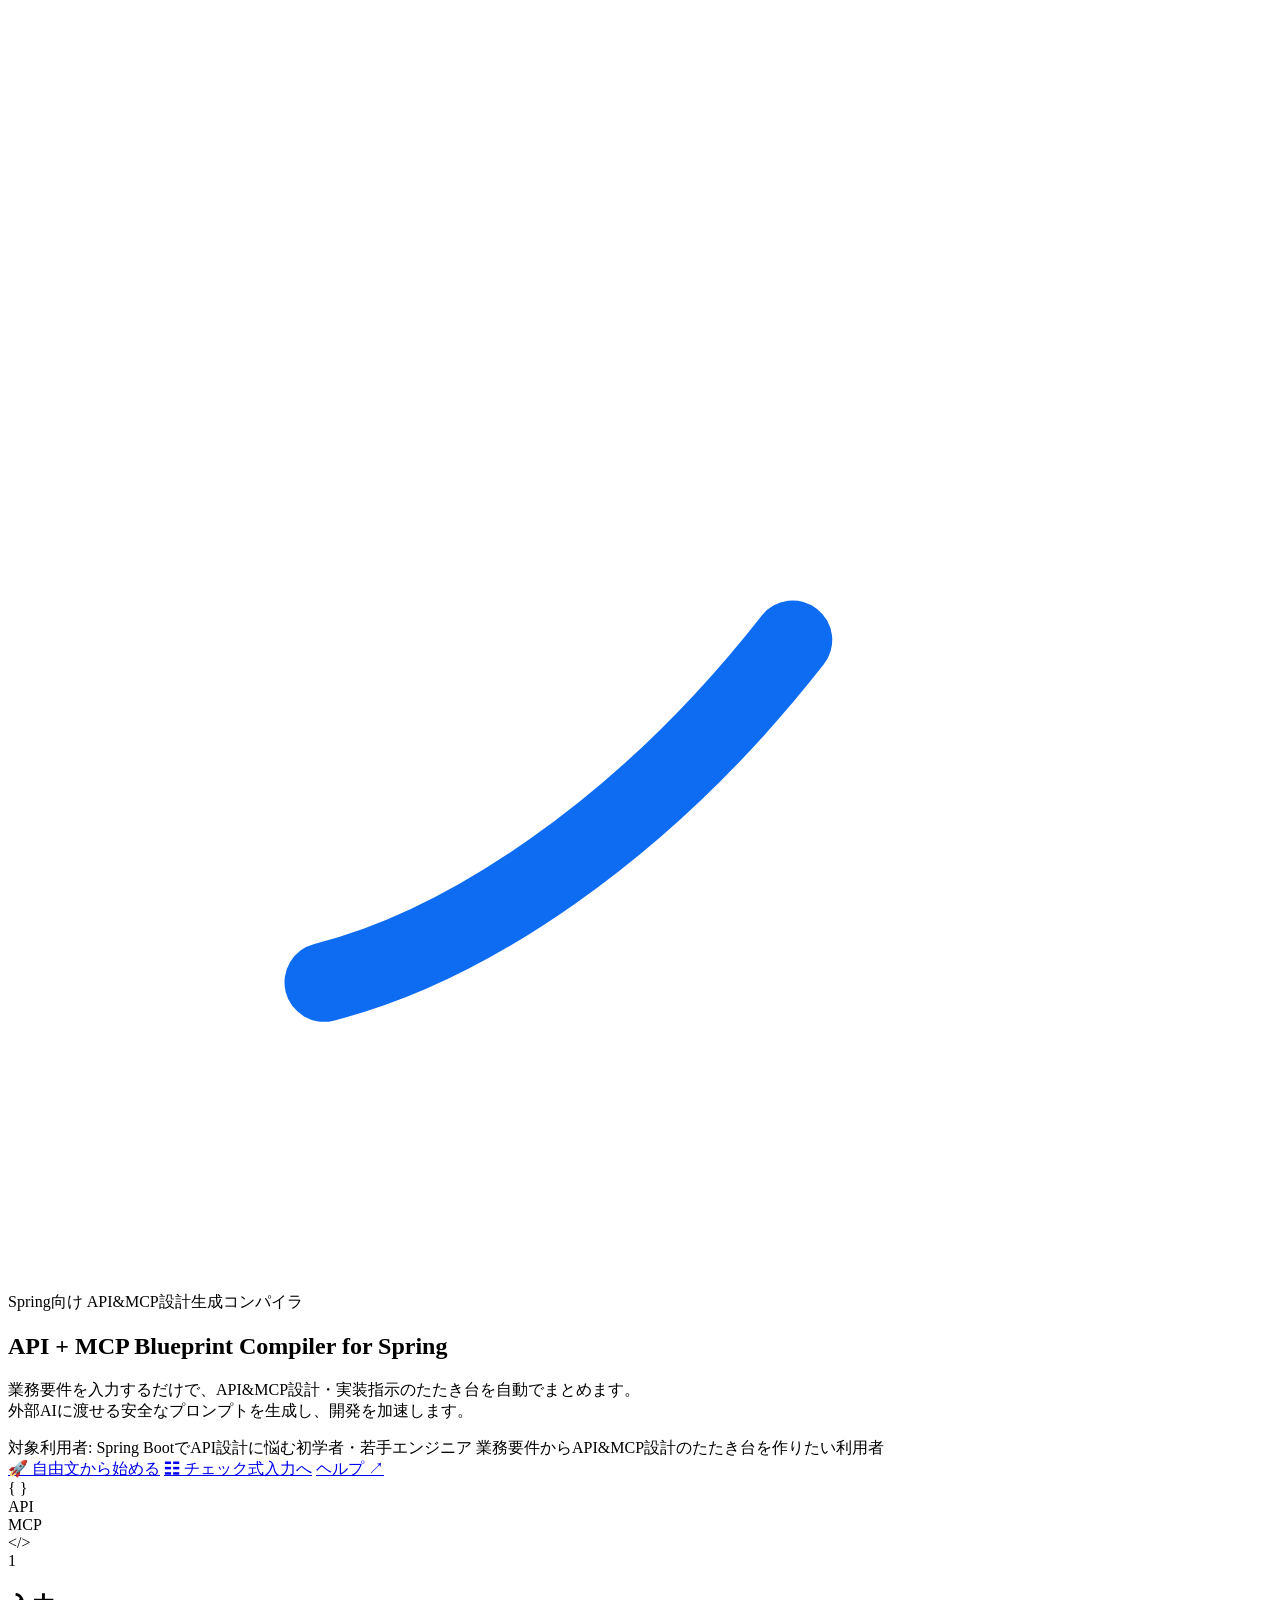
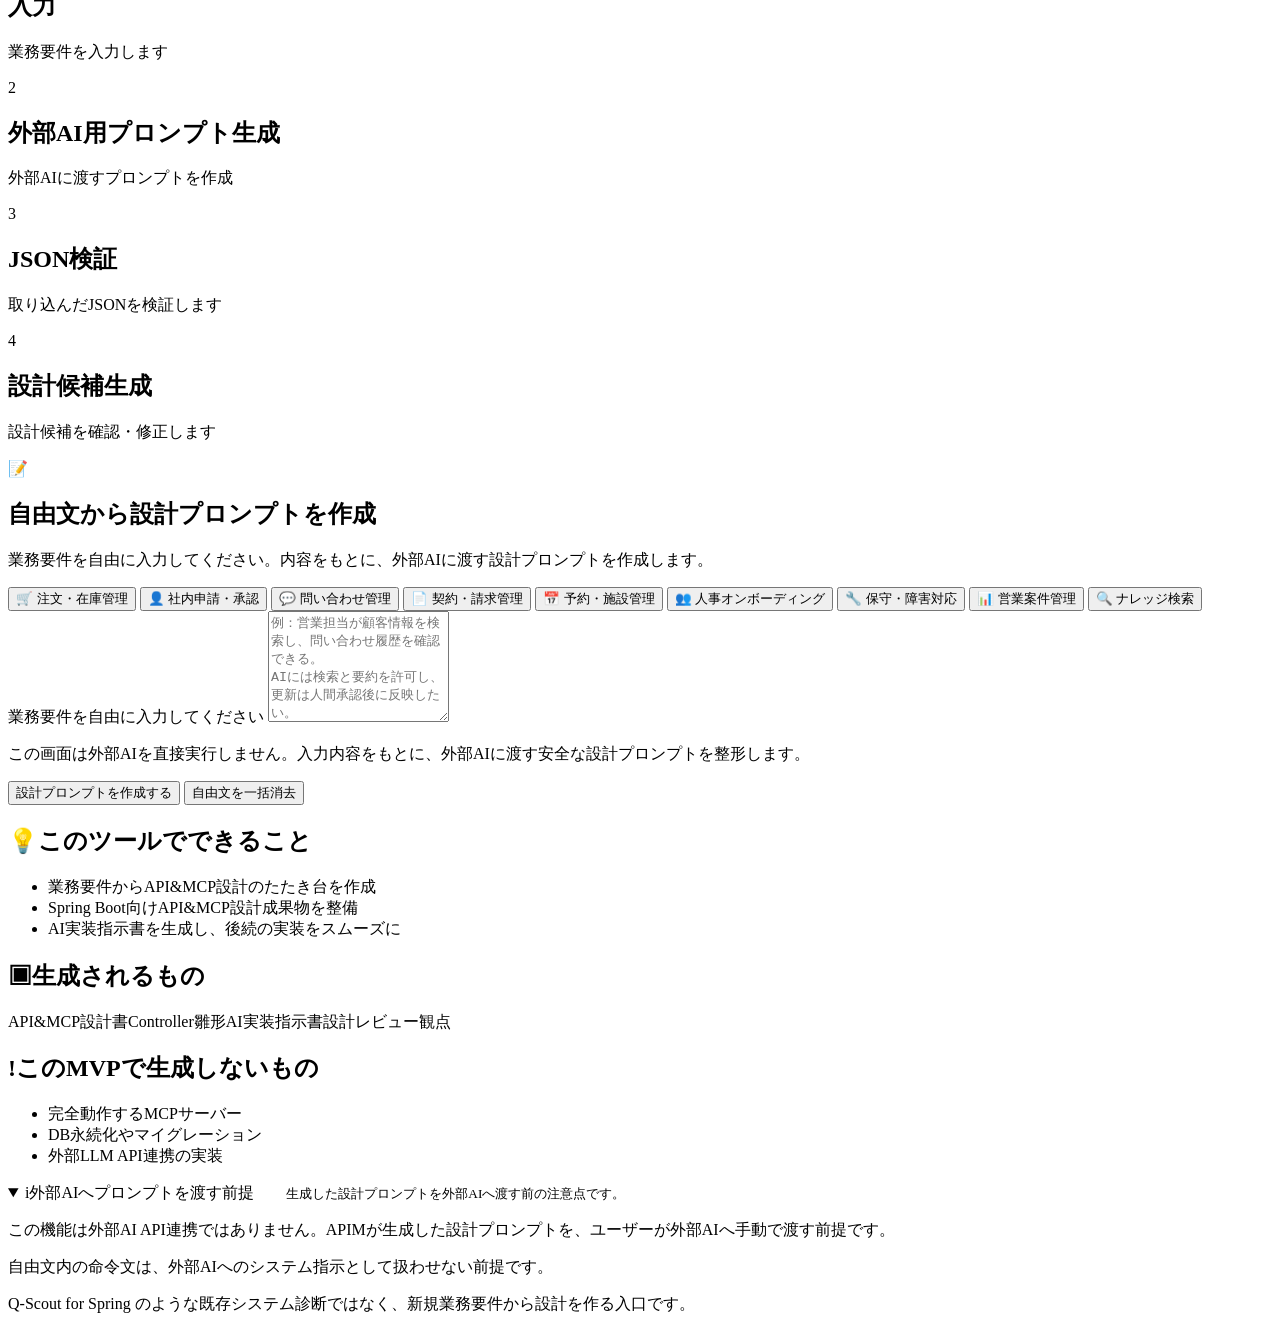
<file: src/main/resources/templates/external-ai-bridge.html>
<!DOCTYPE html>
<html lang="ja" xmlns:th="http://www.thymeleaf.org">
<head>
    <meta name="viewport" content="width=device-width, initial-scale=1.0">
    <meta charset="UTF-8">
    <title>外部AIプロンプトブリッジ</title>
    <link rel="stylesheet" th:href="@{/css/app.css}">
</head>
<body>
<main class="container trial-ui-page external-ai-bridge-page">
    <section class="app-hero external-hero">
        <div class="app-hero-content external-hero-copy">
            <div class="hero-title-row">
                <div class="app-icon" aria-hidden="true">
                    <svg viewBox="0 0 48 48" fill="none" role="img">
                        <path d="M37 10c-6.8.3-13.8 2.3-19 7.6-5.3 5.3-6.5 11.7-4.7 16.4 4.6 1.9 11.2.7 16.5-4.6C35.1 24 37 16.7 37 10Z" fill="white"/>
                        <path d="M12 37c5.2-1.3 12-5.6 17.8-13" stroke="#0d6cf2" stroke-width="3" stroke-linecap="round"/>
                    </svg>
                </div>
                <div>
                    <p class="trial-ui-note">Spring向け API&amp;MCP設計生成コンパイラ</p>
                    <h1>API + MCP Blueprint Compiler for Spring</h1>
                </div>
            </div>
            <p class="hero-main-copy">業務要件を入力するだけで、API&amp;MCP設計・実装指示のたたき台を自動でまとめます。<br class="hero-copy-break">外部AIに渡せる安全なプロンプトを生成し、開発を加速します。</p>
            <div class="target-user-strip generated-item-grid" aria-label="対象利用者">
                <span title="Spring BootでAPI設計に悩む初学者・若手エンジニア向けです。">対象利用者: Spring BootでAPI設計に悩む初学者・若手エンジニア</span>
                <span title="業務要件からAPIとMCPの設計たたき台を作りたい利用者向けです。">業務要件からAPI&amp;MCP設計のたたき台を作りたい利用者</span>
            </div>
            <div class="app-hero-actions">
                <a class="button-link hero-primary-action" href="#freeTextInput">🚀 自由文から始める</a>
                <a class="button-link secondary-link hero-secondary-action" href="/blueprint/form">☷ チェック式入力へ</a>
                <a class="text-link" href="/help">ヘルプ ↗</a>
            </div>
        </div>
        <div class="hero-blueprint-visual" aria-hidden="true">
            <div class="line-dot"></div>
            <div class="hero-visual-card hero-visual-brace">{ }</div>
            <div class="hero-visual-card hero-visual-api">API</div>
            <div class="hero-visual-card hero-visual-mcp">MCP</div>
            <div class="hero-visual-card hero-visual-code">&lt;/&gt;</div>
            <div class="hero-visual-db"></div>
        </div>
    </section>

    <section class="workflow-steps compact-stepper" aria-label="自由文から設計候補を生成する流れ">
        <article class="workflow-step step-active"><span class="step-number">1</span><div><h2>入力</h2><p>業務要件を入力します</p></div></article>
        <article class="workflow-step"><span class="step-number">2</span><div><h2>外部AI用プロンプト生成</h2><p>外部AIに渡すプロンプトを作成</p></div></article>
        <article class="workflow-step"><span class="step-number">3</span><div><h2>JSON検証</h2><p>取り込んだJSONを検証します</p></div></article>
        <article class="workflow-step"><span class="step-number">4</span><div><h2>設計候補生成</h2><p>設計候補を確認・修正します</p></div></article>
    </section>

    <section class="compact-layout external-main-grid">
        <div class="form-section primary-input-card external-input-card">
            <div class="section-heading input-heading">
                <span class="section-icon" aria-hidden="true">📝</span>
                <div><h2>自由文から設計プロンプトを作成</h2><p>業務要件を自由に入力してください。内容をもとに、外部AIに渡す設計プロンプトを作成します。</p></div>
            </div>

            <form method="post" th:action="@{/external-ai-bridge/prompt}" th:object="${externalAiBridgeRequest}">
                <div class="sample-buttons sample-chip-list" aria-label="自由文業務要件のサンプル例文">
                    <button type="button" class="secondary sample-button" data-sample="ECサイトで、営業担当が商品在庫を検索し、注文状況を確認できる。AIには在庫照会、注文要約、出荷予定の確認を許可し、在庫数の更新は管理者承認後に反映したい。監査ログには検索条件、参照対象、承認者、更新前後の値を残したい。" onclick="insertFreeTextSample(this.dataset.sample)">🛒 注文・在庫管理</button>
                    <button type="button" class="secondary sample-button" data-sample="社員が経費申請を登録し、上長が承認または差戻しできる。AIには申請内容の要約、規程違反候補の指摘、差戻し理由の下書きを許可する。承認、差戻し、金額変更は人間操作のみとし、全操作を監査ログに残したい。" onclick="insertFreeTextSample(this.dataset.sample)">👤 社内申請・承認</button>
                    <button type="button" class="secondary sample-button" data-sample="カスタマーサポート担当が問い合わせを検索し、過去対応履歴とFAQ候補を確認できる。AIには問い合わせ分類、FAQ候補提示、返信文案作成を許可し、実際の返信送信は担当者確認後にしたい。顧客情報の参照権限と監査ログが必要。" onclick="insertFreeTextSample(this.dataset.sample)">💬 問い合わせ管理</button>
                    <button type="button" class="secondary sample-button" data-sample="契約担当者が契約一覧、請求状況、入金状況を確認できる。AIには契約リスクの要約、請求遅延候補の抽出、通知文案作成を許可する。契約条件変更、請求確定、入金消込は人間承認後に反映したい。" onclick="insertFreeTextSample(this.dataset.sample)">📄 契約・請求管理</button>
                    <button type="button" class="secondary sample-button" data-sample="施設管理者が会議室や設備の予約状況を検索し、空き枠を確認できる。AIには利用目的に応じた候補枠提示、重複予約の検知、予約変更案の提示を許可する。予約確定とキャンセルは利用者または管理者の明示操作に限定したい。" onclick="insertFreeTextSample(this.dataset.sample)">📅 予約・施設管理</button>
                    <button type="button" class="secondary sample-button" data-sample="人事担当が入社予定者の手続き状況を確認し、必要書類、アカウント発行、研修受講状況を管理できる。AIには未完了タスクの要約、リマインド文案作成、担当部署への確認事項整理を許可する。個人情報アクセスは権限別に制御したい。" onclick="insertFreeTextSample(this.dataset.sample)">👥 人事オンボーディング</button>
                    <button type="button" class="secondary sample-button" data-sample="運用担当が障害チケット、監視アラート、対応履歴を検索できる。AIには影響範囲の要約、類似障害の検索、一次対応手順の提示を許可する。復旧操作や設定変更は人間承認後に実行し、作業ログと承認記録を残したい。" onclick="insertFreeTextSample(this.dataset.sample)">🔧 保守・障害対応</button>
                    <button type="button" class="secondary sample-button" data-sample="営業担当が顧客、商談、見積状況を検索し、次回アクションを確認できる。AIには商談履歴の要約、失注リスク候補の提示、フォローアップ文案作成を許可する。見積金額や受注確度の変更は担当者確認後に反映したい。" onclick="insertFreeTextSample(this.dataset.sample)">📊 営業案件管理</button>
                    <button type="button" class="secondary sample-button" data-sample="社内利用者が業務マニュアル、FAQ、過去事例を横断検索できる。AIには検索結果の要約、関連文書候補の提示、回答案作成を許可する。機密区分に応じた閲覧制御を行い、誰がどの文書を参照したか監査ログに残したい。" onclick="insertFreeTextSample(this.dataset.sample)">🔍 ナレッジ検索</button>
                </div>

                <label for="freeTextInput">業務要件を自由に入力してください</label>
                <textarea id="freeTextInput" th:field="*{freeText}" rows="7" placeholder="例：営業担当が顧客情報を検索し、問い合わせ履歴を確認できる。&#10;AIには検索と要約を許可し、更新は人間承認後に反映したい。"></textarea>
                <p class="bridge-safety-note">この画面は外部AIを直接実行しません。入力内容をもとに、外部AIに渡す安全な設計プロンプトを整形します。</p>
                <div class="free-text-action-row">
                    <button type="submit" class="free-text-generate-button">設計プロンプトを作成する</button>
                    <button type="button" class="secondary clear-sample-button" onclick="clearFreeText()">自由文を一括消去</button>
                </div>
                <p class="error" th:if="${#fields.hasErrors('freeText')}" th:errors="*{freeText}"></p>
            </form>
        </div>

        <aside class="helper-panel external-helper-panel">
            <section class="helper-mini-card can-do-card"><h2><span class="round-icon i-blue" aria-hidden="true">💡</span>このツールでできること</h2><ul><li>業務要件からAPI&amp;MCP設計のたたき台を作成</li><li>Spring Boot向けAPI&amp;MCP設計成果物を整備</li><li>AI実装指示書を生成し、後続の実装をスムーズに</li></ul></section>
            <section class="helper-mini-card generated-card"><h2><span class="round-icon i-green" aria-hidden="true">▣</span>生成されるもの</h2><div class="generated-item-grid" aria-label="生成成果物"><span title="APIとMCPの設計本文を確認できます。">API&amp;MCP設計書</span><span title="Spring Controller実装の入口となる雛形を確認できます。">Controller雛形</span><span title="後続実装者またはAI実装支援へ渡す指示内容を確認できます。">AI実装指示書</span><span title="安全性・承認・監査・未確定事項など、実装前の確認材料を確認できます。">設計レビュー観点</span></div></section>
            <section class="helper-mini-card not-generated-card"><h2><span class="round-icon i-orange" aria-hidden="true">!</span>このMVPで生成しないもの</h2><ul><li>完全動作するMCPサーバー</li><li>DB永続化やマイグレーション</li><li>外部LLM API連携の実装</li></ul></section>
        </aside>
    </section>

    <section class="external-summary-rows" aria-label="外部AIブリッジの補足情報">
        <details class="summary-row" open><summary><span style="white-space: nowrap;"><span class="round-icon i-purple" aria-hidden="true">i</span>外部AIへプロンプトを渡す前提</span><small style="margin-left: 2rem;">生成した設計プロンプトを外部AIへ渡す前の注意点です。</small></summary><p>この機能は外部AI API連携ではありません。APIMが生成した設計プロンプトを、ユーザーが外部AIへ手動で渡す前提です。</p><p>自由文内の命令文は、外部AIへのシステム指示として扱わせない前提です。</p><p>Q-Scout for Spring のような既存システム診断ではなく、新規業務要件から設計を作る入口です。</p></details>
    </section>
</main>
<script th:src="@{/js/external-ai-bridge.js}"></script>
</body>
</html>
</file>
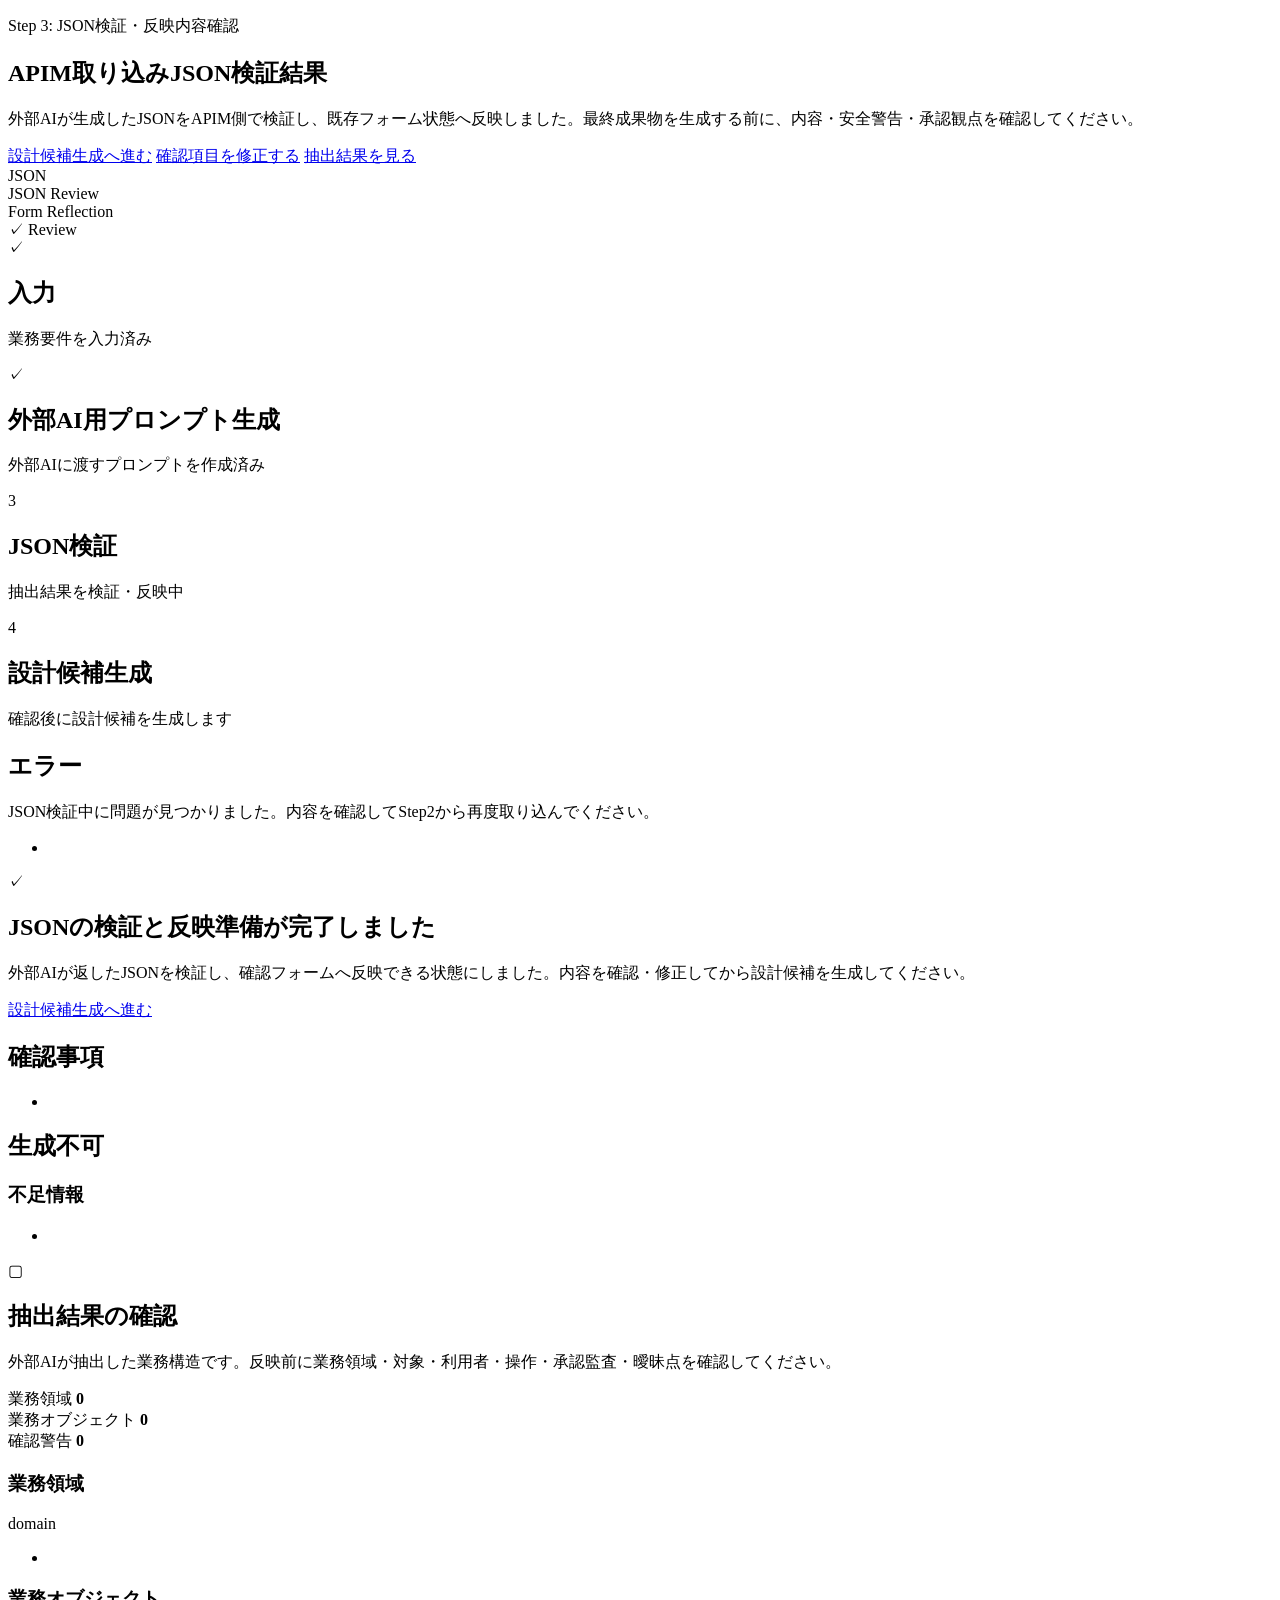
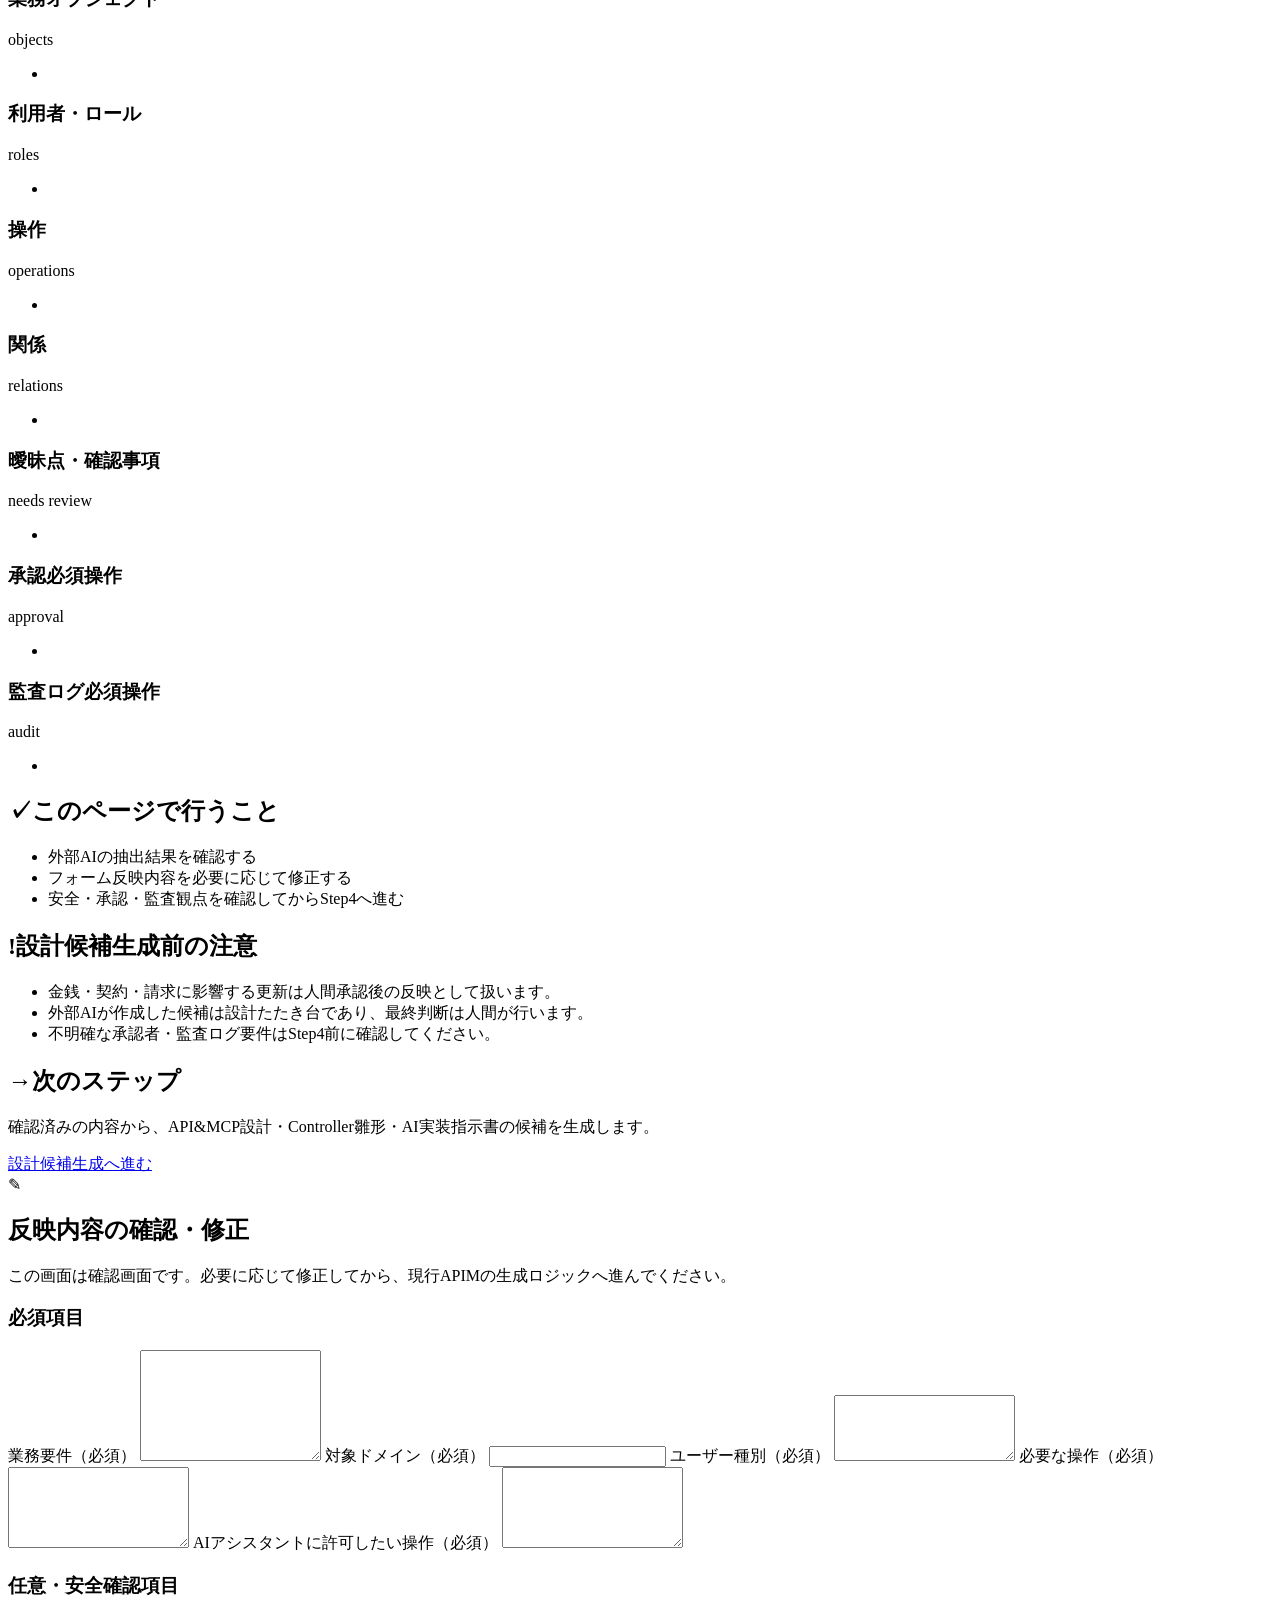
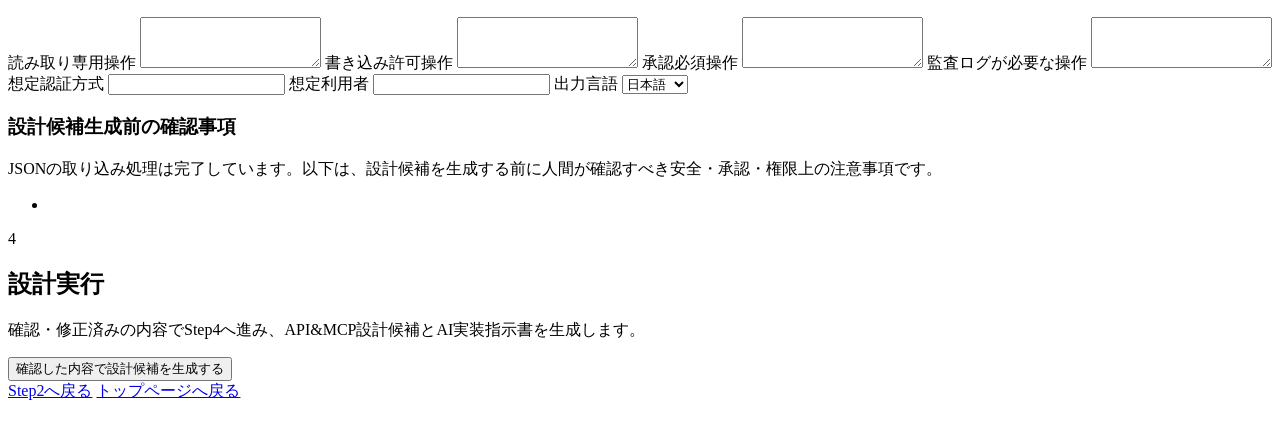
<file: src/main/resources/templates/external-ai-import-result.html>
<!DOCTYPE html>
<html lang="ja" xmlns:th="http://www.thymeleaf.org">
<head>
    <meta charset="UTF-8">
    <meta name="viewport" content="width=device-width, initial-scale=1">
    <title>APIM取り込みJSON検証結果</title>
    <link rel="stylesheet" th:href="@{/css/app.css}">
</head>
<body>
<main class="container trial-ui-page external-ai-import-page step3-import-result-page">
    <section class="app-hero import-result-hero step3-import-hero" aria-labelledby="step3-page-title">
        <div class="app-hero-content">
            <p class="trial-ui-note">Step 3: JSON検証・反映内容確認</p>
            <h1 id="step3-page-title">APIM取り込みJSON検証結果</h1>
            <p>外部AIが生成したJSONをAPIM側で検証し、既存フォーム状態へ反映しました。最終成果物を生成する前に、内容・安全警告・承認観点を確認してください。</p>
            <div class="app-hero-actions step3-hero-actions">
                <a class="button-link hero-primary-action" href="#generate">設計候補生成へ進む</a>
                <a class="button-link secondary" href="#review-form">確認項目を修正する</a>
                <a class="button-link secondary" href="#summary">抽出結果を見る</a>
            </div>
        </div>
        <div class="step3-hero-visual" aria-hidden="true">
            <div class="step3-hero-node step3-hero-node-json">JSON</div>
            <div class="step3-hero-window">
                <div class="step3-hero-window-title">JSON Review</div>
                <div class="step3-hero-window-line w-92"></div>
                <div class="step3-hero-window-line w-78"></div>
                <div class="step3-hero-window-line w-64"></div>
            </div>
            <div class="step3-hero-node step3-hero-node-form">Form Reflection</div>
            <div class="step3-hero-node step3-hero-node-check">✓ Review</div>
            <div class="step3-hero-connector step3-hero-connector-top"></div>
            <div class="step3-hero-connector step3-hero-connector-bottom"></div>
        </div>
    </section>

    <section class="workflow-steps compact-stepper import-progress-stepper" aria-label="外部AIブリッジの作業ステップ">
        <article class="workflow-step step-completed"><span class="step-number">✓</span><div><h2>入力</h2><p>業務要件を入力済み</p></div></article>
        <article class="workflow-step step-completed"><span class="step-number">✓</span><div><h2>外部AI用プロンプト生成</h2><p>外部AIに渡すプロンプトを作成済み</p></div></article>
        <article class="workflow-step step-active"><span class="step-number">3</span><div><h2>JSON検証</h2><p>抽出結果を検証・反映中</p></div></article>
        <article class="workflow-step"><span class="step-number">4</span><div><h2>設計候補生成</h2><p>確認後に設計候補を生成します</p></div></article>
    </section>

    <section class="form-section error-panel step3-error-card" th:if="${not #lists.isEmpty(importResult.errors)}">
        <h2>エラー</h2>
        <p>JSON検証中に問題が見つかりました。内容を確認してStep2から再度取り込んでください。</p>
        <ul>
            <li class="error" th:each="error : ${importResult.errors}" th:text="${error}"></li>
        </ul>
    </section>

    <section class="success-announcement step3-status-card"
             th:if="${importResult.valid && importResult.canGenerate}">
        <div class="step3-status-icon">✓</div>
        <div>
            <h2>JSONの検証と反映準備が完了しました</h2>
            <p>外部AIが返したJSONを検証し、確認フォームへ反映できる状態にしました。内容を確認・修正してから設計候補を生成してください。</p>
        </div>
        <a class="button-link hero-primary-action" href="#generate">設計候補生成へ進む</a>
    </section>

    <section class="form-section caution-panel step3-warning-card"
             th:if="${!(importResult.valid && importResult.canGenerate) && not #lists.isEmpty(importResult.warnings)}">
        <h2>確認事項</h2>
        <ul>
            <li class="warning" th:each="warning : ${importResult.warnings}" th:text="${warning}"></li>
        </ul>
    </section>

    <section class="form-section cannot-generate-panel step3-cannot-generate-card" th:if="${importResult.valid && !importResult.canGenerate}">
        <h2>生成不可</h2>
        <p th:text="${importResult.reason}"></p>
        <h3>不足情報</h3>
        <ul>
            <li th:each="item : ${importResult.missingInformation}" th:text="${item}"></li>
        </ul>
    </section>

    <section class="step3-main-grid import-result-dashboard"
             th:if="${importResult.valid && importResult.canGenerate}">
        <section class="form-section extraction-summary step3-review-card" id="summary"
                 th:if="${importResult.extractionSummary != null && importResult.extractionSummary.hasContent()}">
            <div class="section-heading step3-section-heading">
                <span class="step3-section-icon">▢</span>
                <div>
                    <h2>抽出結果の確認</h2>
                    <p>外部AIが抽出した業務構造です。反映前に業務領域・対象・利用者・操作・承認監査・曖昧点を確認してください。</p>
                </div>
            </div>

            <div class="step3-metric-grid">
                <section class="step3-metric-card" th:if="${not #lists.isEmpty(importResult.extractionSummary.domains)}">
                    <span>業務領域</span>
                    <strong th:text="${#lists.size(importResult.extractionSummary.domains)}">0</strong>
                </section>
                <section class="step3-metric-card" th:if="${not #lists.isEmpty(importResult.extractionSummary.businessObjects)}">
                    <span>業務オブジェクト</span>
                    <strong th:text="${#lists.size(importResult.extractionSummary.businessObjects)}">0</strong>
                </section>
                <section class="step3-metric-card" th:if="${not #lists.isEmpty(importResult.warnings)}">
                    <span>確認警告</span>
                    <strong th:text="${#lists.size(importResult.warnings)}">0</strong>
                </section>
            </div>

            <div class="summary-card-grid step3-extract-grid">
                <section class="summary-card step3-mini-card" th:if="${not #lists.isEmpty(importResult.extractionSummary.domains)}">
                    <div class="step3-mini-head"><h3>業務領域</h3><span class="step3-tag">domain</span></div>
                    <ul>
                        <li th:each="item : ${importResult.extractionSummary.domains}" th:text="${item}"></li>
                    </ul>
                </section>
                <section class="summary-card step3-mini-card" th:if="${not #lists.isEmpty(importResult.extractionSummary.businessObjects)}">
                    <div class="step3-mini-head"><h3>業務オブジェクト</h3><span class="step3-tag">objects</span></div>
                    <ul>
                        <li th:each="item : ${importResult.extractionSummary.businessObjects}" th:text="${item}"></li>
                    </ul>
                </section>
                <section class="summary-card step3-mini-card" th:if="${not #lists.isEmpty(importResult.extractionSummary.actors)}">
                    <div class="step3-mini-head"><h3>利用者・ロール</h3><span class="step3-tag">roles</span></div>
                    <ul>
                        <li th:each="item : ${importResult.extractionSummary.actors}" th:text="${item}"></li>
                    </ul>
                </section>
                <section class="summary-card step3-mini-card" th:if="${not #lists.isEmpty(importResult.extractionSummary.operations)}">
                    <div class="step3-mini-head"><h3>操作</h3><span class="step3-tag">operations</span></div>
                    <ul>
                        <li th:each="item : ${importResult.extractionSummary.operations}" th:text="${item}"></li>
                    </ul>
                </section>
                <section class="summary-card step3-mini-card" th:if="${not #lists.isEmpty(importResult.extractionSummary.relationships)}">
                    <div class="step3-mini-head"><h3>関係</h3><span class="step3-tag">relations</span></div>
                    <ul>
                        <li th:each="item : ${importResult.extractionSummary.relationships}" th:text="${item}"></li>
                    </ul>
                </section>
                <section class="summary-card step3-mini-card" th:if="${not #lists.isEmpty(importResult.extractionSummary.ambiguities)}">
                    <div class="step3-mini-head"><h3>曖昧点・確認事項</h3><span class="step3-tag">needs review</span></div>
                    <ul>
                        <li th:each="item : ${importResult.extractionSummary.ambiguities}" th:text="${item}"></li>
                    </ul>
                </section>
                <section class="summary-card step3-mini-card" th:if="${not #lists.isEmpty(importResult.extractionSummary.approvalRequiredOperations)}">
                    <div class="step3-mini-head"><h3>承認必須操作</h3><span class="step3-tag">approval</span></div>
                    <ul>
                        <li th:each="item : ${importResult.extractionSummary.approvalRequiredOperations}" th:text="${item}"></li>
                    </ul>
                </section>
                <section class="summary-card step3-mini-card" th:if="${not #lists.isEmpty(importResult.extractionSummary.auditLogRequiredOperations)}">
                    <div class="step3-mini-head"><h3>監査ログ必須操作</h3><span class="step3-tag">audit</span></div>
                    <ul>
                        <li th:each="item : ${importResult.extractionSummary.auditLogRequiredOperations}" th:text="${item}"></li>
                    </ul>
                </section>
            </div>
        </section>

        <aside class="step3-side-stack">
            <section class="form-section step3-side-card">
                <h2><span class="step3-round-icon blue">✓</span>このページで行うこと</h2>
                <ul class="step3-check-list">
                    <li>外部AIの抽出結果を確認する</li>
                    <li>フォーム反映内容を必要に応じて修正する</li>
                    <li>安全・承認・監査観点を確認してからStep4へ進む</li>
                </ul>
            </section>
            <section class="form-section step3-side-card step3-risk-card">
                <h2><span class="step3-round-icon orange">!</span>設計候補生成前の注意</h2>
                <ul>
                    <li>金銭・契約・請求に影響する更新は人間承認後の反映として扱います。</li>
                    <li>外部AIが作成した候補は設計たたき台であり、最終判断は人間が行います。</li>
                    <li>不明確な承認者・監査ログ要件はStep4前に確認してください。</li>
                </ul>
            </section>
            <section class="form-section step3-side-card">
                <h2><span class="step3-round-icon green">→</span>次のステップ</h2>
                <p>確認済みの内容から、API&amp;MCP設計・Controller雛形・AI実装指示書の候補を生成します。</p>
                <a class="button-link hero-primary-action" href="#generate">設計候補生成へ進む</a>
            </section>
        </aside>
    </section>

    <form th:if="${importResult.valid && importResult.canGenerate}" method="post"
          th:action="@{/blueprint/generate}" th:object="${blueprintInput}">
        <section class="form-section step3-reflection-card" id="review-form">
            <div class="section-heading step3-section-heading">
                <span class="step3-section-icon">✎</span>
                <div>
                    <h2>反映内容の確認・修正</h2>
                    <p>この画面は確認画面です。必要に応じて修正してから、現行APIMの生成ロジックへ進んでください。</p>
                </div>
            </div>

            <div class="split-layout confirmation-form-layout step3-form-grid">
                <div class="confirmation-column required-fields">
                    <h3>必須項目</h3>
                    <label>業務要件（必須）</label>
                    <textarea th:field="*{businessRequirements}" rows="7"></textarea>

                    <label>対象ドメイン（必須）</label>
                    <input type="text" th:field="*{targetDomain}">
                    <input type="hidden" th:field="*{primaryDomain}">
                    <input th:each="relatedDomain : *{relatedDomains}" type="hidden" name="relatedDomains" th:value="${relatedDomain}">
                    <input th:each="systemType : *{systemTypes}" type="hidden" name="systemTypes" th:value="${systemType}">

                    <label>ユーザー種別（必須）</label>
                    <textarea th:field="*{userTypes}" rows="4"></textarea>

                    <label>必要な操作（必須）</label>
                    <textarea th:field="*{requiredOperations}" rows="5"></textarea>

                    <label>AIアシスタントに許可したい操作（必須）</label>
                    <textarea th:field="*{allowedAiOperations}" rows="5"></textarea>
                </div>

                <div class="confirmation-column optional-fields">
                    <h3>任意・安全確認項目</h3>
                    <label>読み取り専用操作</label>
                    <textarea th:field="*{readOnlyOperations}" rows="3"></textarea>

                    <label>書き込み許可操作</label>
                    <textarea th:field="*{writeOperations}" rows="3"></textarea>

                    <label>承認必須操作</label>
                    <textarea th:field="*{approvalRequiredOperations}" rows="3"></textarea>

                    <label>監査ログが必要な操作</label>
                    <textarea th:field="*{auditLogRequiredOperations}" rows="3"></textarea>

                    <label>想定認証方式</label>
                    <input type="text" th:field="*{authenticationMethod}">

                    <label>想定利用者</label>
                    <input type="text" th:field="*{targetUsers}">

                    <label>出力言語</label>
                    <select th:field="*{outputLanguage}">
                        <option value="日本語">日本語</option>
                        <option value="English">English</option>
                    </select>
                </div>
            </div>

            <div class="pre-generation-warning step3-pre-generation-warning"
                 th:if="${not #lists.isEmpty(importResult.warnings)}">
                <h3>設計候補生成前の確認事項</h3>
                <p>JSONの取り込み処理は完了しています。以下は、設計候補を生成する前に人間が確認すべき安全・承認・権限上の注意事項です。</p>
                <ul>
                    <li class="pre-generation-warning-item" th:each="warning : ${importResult.warnings}" th:text="${warning}"></li>
                </ul>
            </div>

        </section>

        <section class="form-section step3-execute-card" id="generate" aria-labelledby="step3-execute-title">
            <div class="section-heading step3-section-heading step3-execute-heading">
                <span class="step3-execute-icon" aria-hidden="true">4</span>
                <div>
                    <h2 id="step3-execute-title">設計実行</h2>
                    <p>確認・修正済みの内容でStep4へ進み、API&amp;MCP設計候補とAI実装指示書を生成します。</p>
                </div>
            </div>
            <div class="step3-execute-actions step3-action-bar bottom-action-bar">
                <div class="bottom-action-primary-group step3-action-primary-group">
                    <button class="step3-generate-primary" type="submit">確認した内容で設計候補を生成する</button>
                </div>
                <div class="bottom-action-nav-group step3-action-nav-group">
                    <a class="button-link secondary step3-back-secondary" href="/external-ai-bridge/prompt">Step2へ戻る</a>
                    <a class="button-link secondary step3-top-secondary" href="/external-ai-bridge">トップページへ戻る</a>
                </div>
            </div>
        </section>
    </form>
</main>
</body>
</html>
</file>
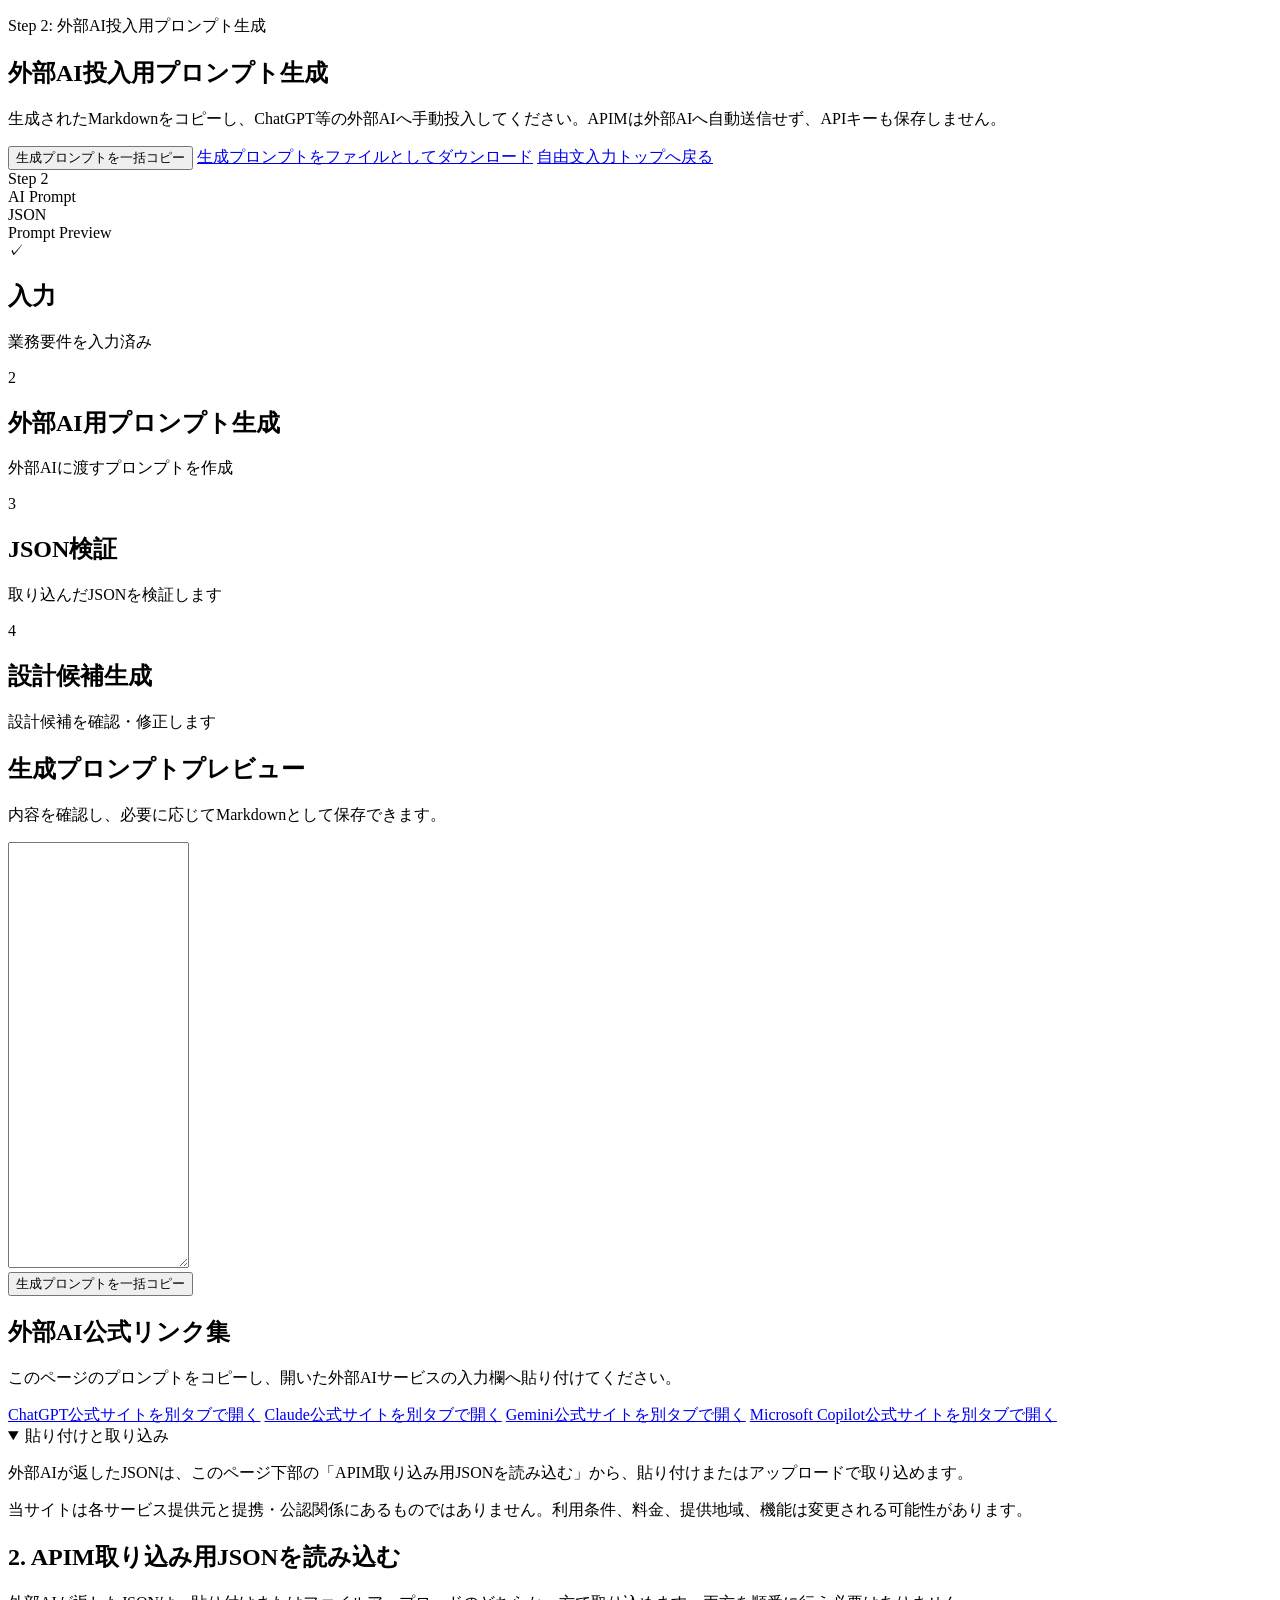
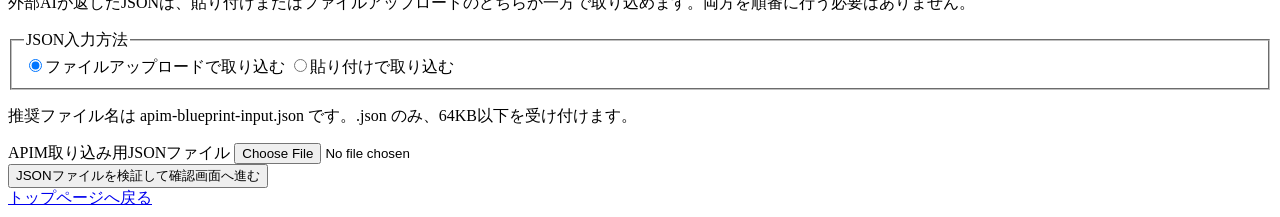
<file: src/main/resources/templates/external-ai-prompt.html>
<!DOCTYPE html>
<html lang="ja" xmlns:th="http://www.thymeleaf.org">
<head>
    <meta name="viewport" content="width=device-width, initial-scale=1.0">
    <meta charset="UTF-8">
    <title>外部AI投入用プロンプト生成</title>
    <link rel="stylesheet" th:href="@{/css/app.css}">
</head>
<body>
<main class="container trial-ui-page external-ai-prompt-page">
    <section class="app-hero step2-hero-with-visual">
        <div class="app-hero-content">
            <p class="trial-ui-note">Step 2: 外部AI投入用プロンプト生成</p>
            <h1>外部AI投入用プロンプト生成</h1>
            <p>生成されたMarkdownをコピーし、ChatGPT等の外部AIへ手動投入してください。APIMは外部AIへ自動送信せず、APIキーも保存しません。</p>
            <div class="app-hero-actions">
                <button type="button" onclick="copyGeneratedPrompt()">生成プロンプトを一括コピー</button>
                <a class="button-link secondary-link" href="/external-ai-bridge/prompt/download">生成プロンプトをファイルとしてダウンロード</a>
                <a class="text-link" href="/external-ai-bridge">自由文入力トップへ戻る</a>
            </div>
            <span id="copyStatus" class="copy-feedback-bubble" aria-live="polite" hidden></span>
        </div>
        <div class="step2-hero-visual" aria-hidden="true">
            <div class="step2-hero-node step2-hero-node-step">Step 2</div>
            <div class="step2-hero-node step2-hero-node-prompt">AI Prompt</div>
            <div class="step2-hero-node step2-hero-node-json">JSON</div>
            <div class="step2-hero-window">
                <div class="step2-hero-window-title">Prompt Preview</div>
                <div class="step2-hero-window-line w-92"></div>
                <div class="step2-hero-window-line w-84"></div>
                <div class="step2-hero-window-line w-72"></div>
                <div class="step2-hero-window-line w-64"></div>
            </div>
            <div class="step2-hero-connector step2-hero-connector-top"></div>
            <div class="step2-hero-connector step2-hero-connector-bottom"></div>
            <div class="step2-hero-spark"></div>
        </div>
    </section>

    <section class="workflow-steps compact-stepper prompt-progress-stepper" aria-label="外部AIブリッジの作業ステップ">
        <article class="workflow-step step-completed"><span class="step-number">✓</span><div><h2>入力</h2><p>業務要件を入力済み</p></div></article>
        <article class="workflow-step step-active"><span class="step-number">2</span><div><h2>外部AI用プロンプト生成</h2><p>外部AIに渡すプロンプトを作成</p></div></article>
        <article class="workflow-step"><span class="step-number">3</span><div><h2>JSON検証</h2><p>取り込んだJSONを検証します</p></div></article>
        <article class="workflow-step"><span class="step-number">4</span><div><h2>設計候補生成</h2><p>設計候補を確認・修正します</p></div></article>
    </section>

    <section class="split-layout">
        <div class="form-section prompt-card">
            <div class="section-heading">
                <h2>生成プロンプトプレビュー</h2>
                <p>内容を確認し、必要に応じてMarkdownとして保存できます。</p>
            </div>
            <textarea id="externalAiPromptText" class="prompt-preview" readonly rows="28" th:text="${externalAiPrompt}"></textarea>
            <div class="toolbar prompt-copy-toolbar">
                <button type="button" class="secondary" onclick="copyGeneratedPrompt()">生成プロンプトを一括コピー</button>
            </div>
        </div>

        <aside class="helper-panel prompt-side-panel">
            <h2>外部AI公式リンク集</h2>
            <p>このページのプロンプトをコピーし、開いた外部AIサービスの入力欄へ貼り付けてください。</p>
            <div class="feature-grid external-ai-links">
                <a href="https://chatgpt.com/" target="_blank" rel="noopener noreferrer">ChatGPT公式サイトを別タブで開く</a>
                <a href="https://claude.ai/" target="_blank" rel="noopener noreferrer">Claude公式サイトを別タブで開く</a>
                <a href="https://gemini.google.com/" target="_blank" rel="noopener noreferrer">Gemini公式サイトを別タブで開く</a>
                <a href="https://copilot.microsoft.com/" target="_blank" rel="noopener noreferrer">Microsoft Copilot公式サイトを別タブで開く</a>
            </div>
            <details class="collapsible-help" open>
                <summary>貼り付けと取り込み</summary>
                <p>外部AIが返したJSONは、このページ下部の「APIM取り込み用JSONを読み込む」から、貼り付けまたはアップロードで取り込めます。</p>
                <p>当サイトは各サービス提供元と提携・公認関係にあるものではありません。利用条件、料金、提供地域、機能は変更される可能性があります。</p>
            </details>
        </aside>
    </section>

    <section class="form-section json-import-card">
        <h2>2. APIM取り込み用JSONを読み込む</h2>
        <p class="form-help">外部AIが返したJSONは、貼り付けまたはファイルアップロードのどちらか一方で取り込めます。両方を順番に行う必要はありません。</p>

        <fieldset class="input-mode-toggle">
            <legend>JSON入力方法</legend>
            <label><input type="radio" name="jsonInputMode" value="file" checked onchange="switchJsonInputMode('file')">ファイルアップロードで取り込む</label>
            <label><input type="radio" name="jsonInputMode" value="paste" onchange="switchJsonInputMode('paste')">貼り付けで取り込む</label>
        </fieldset>

        <div id="jsonFilePanel" class="json-input-panel">
            <form method="post" th:action="@{/external-ai-bridge/import-file}" enctype="multipart/form-data">
                <p class="form-help">推奨ファイル名は apim-blueprint-input.json です。.json のみ、64KB以下を受け付けます。</p>
                <label>APIM取り込み用JSONファイル</label>
                <input type="file" name="jsonFile" accept=".json,application/json">
                <div class="bottom-action-bar prompt-json-actions">
                    <div class="bottom-action-primary-group">
                        <button type="submit">JSONファイルを検証して確認画面へ進む</button>
                    </div>
                    <div class="bottom-action-nav-group">
                        <a class="button-link secondary" href="/external-ai-bridge">トップページへ戻る</a>
                    </div>
                </div>
            </form>
        </div>

        <div id="jsonPastePanel" class="json-input-panel" hidden>
            <form method="post" th:action="@{/external-ai-bridge/import-text}">
                <p class="form-help">外部AIが返したJSON本文だけを貼り付けてください。HTMLやJavaScriptを貼り付けても、画面には未エスケープ出力しません。</p>
                <label>APIM取り込み用JSON</label>
                <textarea name="jsonText" rows="14" placeholder="APIM取り込み用JSON本文だけを貼り付けてください。schemaVersion は apim-blueprint-input/v1 です。"></textarea>
                <div class="bottom-action-bar prompt-json-actions">
                    <div class="bottom-action-primary-group">
                        <button type="submit">JSONを検証して確認画面へ進む</button>
                    </div>
                    <div class="bottom-action-nav-group">
                        <a class="button-link secondary" href="/external-ai-bridge">トップページへ戻る</a>
                    </div>
                </div>
            </form>
        </div>
    </section>

</main>
<script th:src="@{/js/external-ai-prompt.js}"></script>
</body>
</html>
</file>
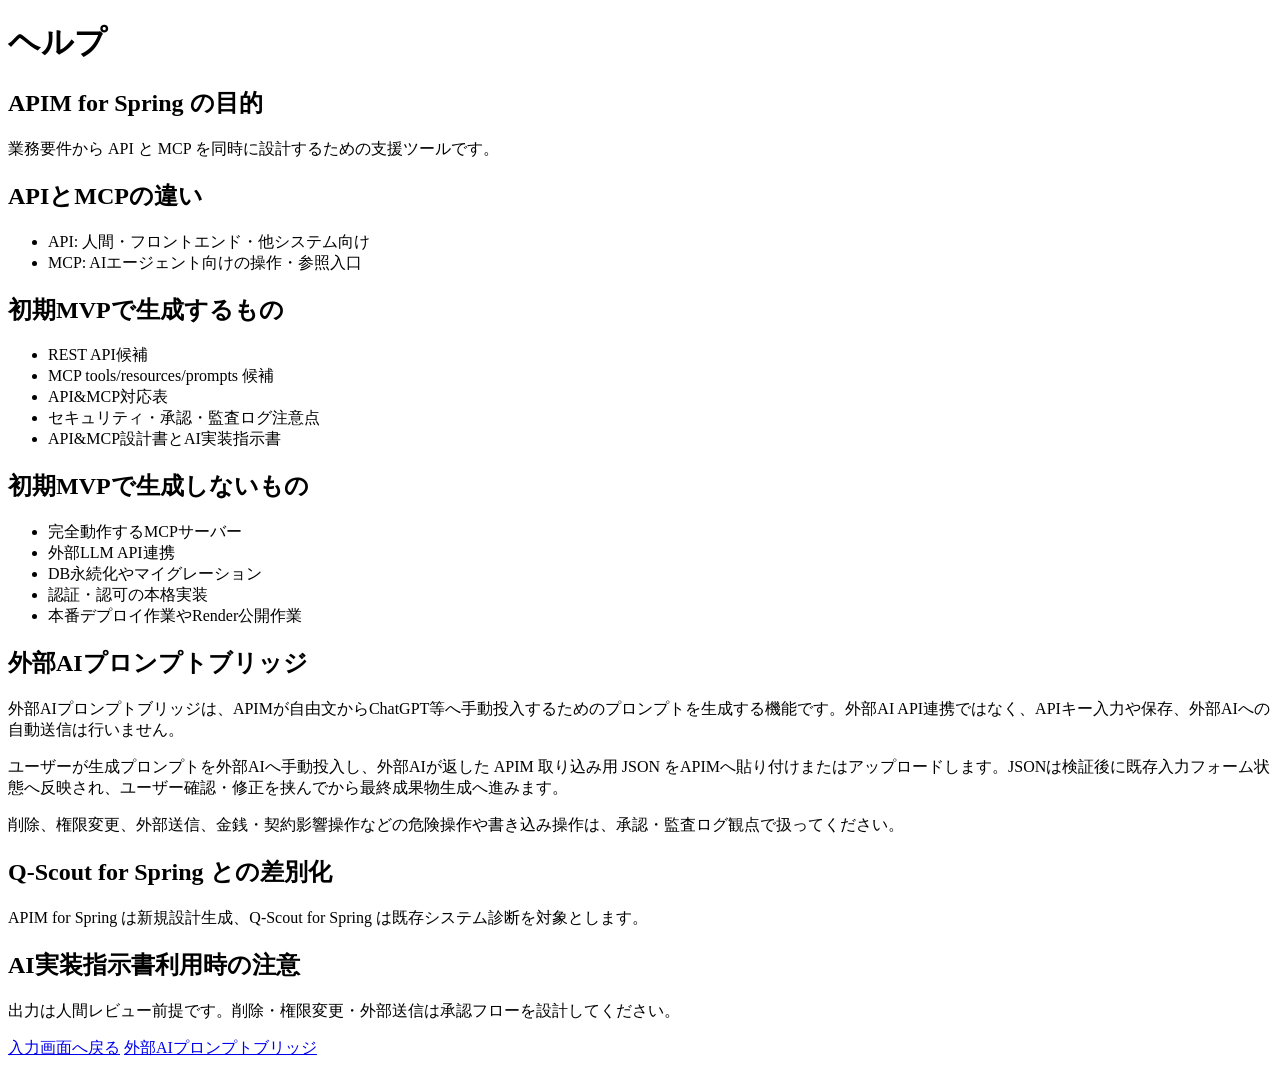
<file: src/main/resources/templates/help.html>
<!DOCTYPE html>
<html lang="ja" xmlns:th="http://www.thymeleaf.org">
<head>
    <meta name="viewport" content="width=device-width, initial-scale=1.0">
    <meta charset="UTF-8">
    <title>APIM for Spring ヘルプ</title>
    <link rel="stylesheet" th:href="@{/css/app.css}">
</head>
<body>
<main class="container">
    <h1>ヘルプ</h1>

    <h2>APIM for Spring の目的</h2>
    <p>業務要件から API と MCP を同時に設計するための支援ツールです。</p>

    <h2>APIとMCPの違い</h2>
    <ul>
        <li>API: 人間・フロントエンド・他システム向け</li>
        <li>MCP: AIエージェント向けの操作・参照入口</li>
    </ul>

    <h2>初期MVPで生成するもの</h2>
    <ul>
        <li>REST API候補</li>
        <li>MCP tools/resources/prompts 候補</li>
        <li>API&amp;MCP対応表</li>
        <li>セキュリティ・承認・監査ログ注意点</li>
        <li>API&amp;MCP設計書とAI実装指示書</li>
    </ul>

    <h2>初期MVPで生成しないもの</h2>
    <ul>
        <li>完全動作するMCPサーバー</li>
        <li>外部LLM API連携</li>
        <li>DB永続化やマイグレーション</li>
        <li>認証・認可の本格実装</li>
        <li>本番デプロイ作業やRender公開作業</li>
    </ul>

    <h2>外部AIプロンプトブリッジ</h2>
    <p>外部AIプロンプトブリッジは、APIMが自由文からChatGPT等へ手動投入するためのプロンプトを生成する機能です。外部AI API連携ではなく、APIキー入力や保存、外部AIへの自動送信は行いません。</p>
    <p>ユーザーが生成プロンプトを外部AIへ手動投入し、外部AIが返した APIM 取り込み用 JSON をAPIMへ貼り付けまたはアップロードします。JSONは検証後に既存入力フォーム状態へ反映され、ユーザー確認・修正を挟んでから最終成果物生成へ進みます。</p>
    <p>削除、権限変更、外部送信、金銭・契約影響操作などの危険操作や書き込み操作は、承認・監査ログ観点で扱ってください。</p>

    <h2>Q-Scout for Spring との差別化</h2>
    <p>APIM for Spring は新規設計生成、Q-Scout for Spring は既存システム診断を対象とします。</p>

    <h2>AI実装指示書利用時の注意</h2>
    <p>出力は人間レビュー前提です。削除・権限変更・外部送信は承認フローを設計してください。</p>

    <div class="links">
        <a href="/">入力画面へ戻る</a>
        <a href="/external-ai-bridge">外部AIプロンプトブリッジ</a>
    </div>
</main>
</body>
</html>
</file>
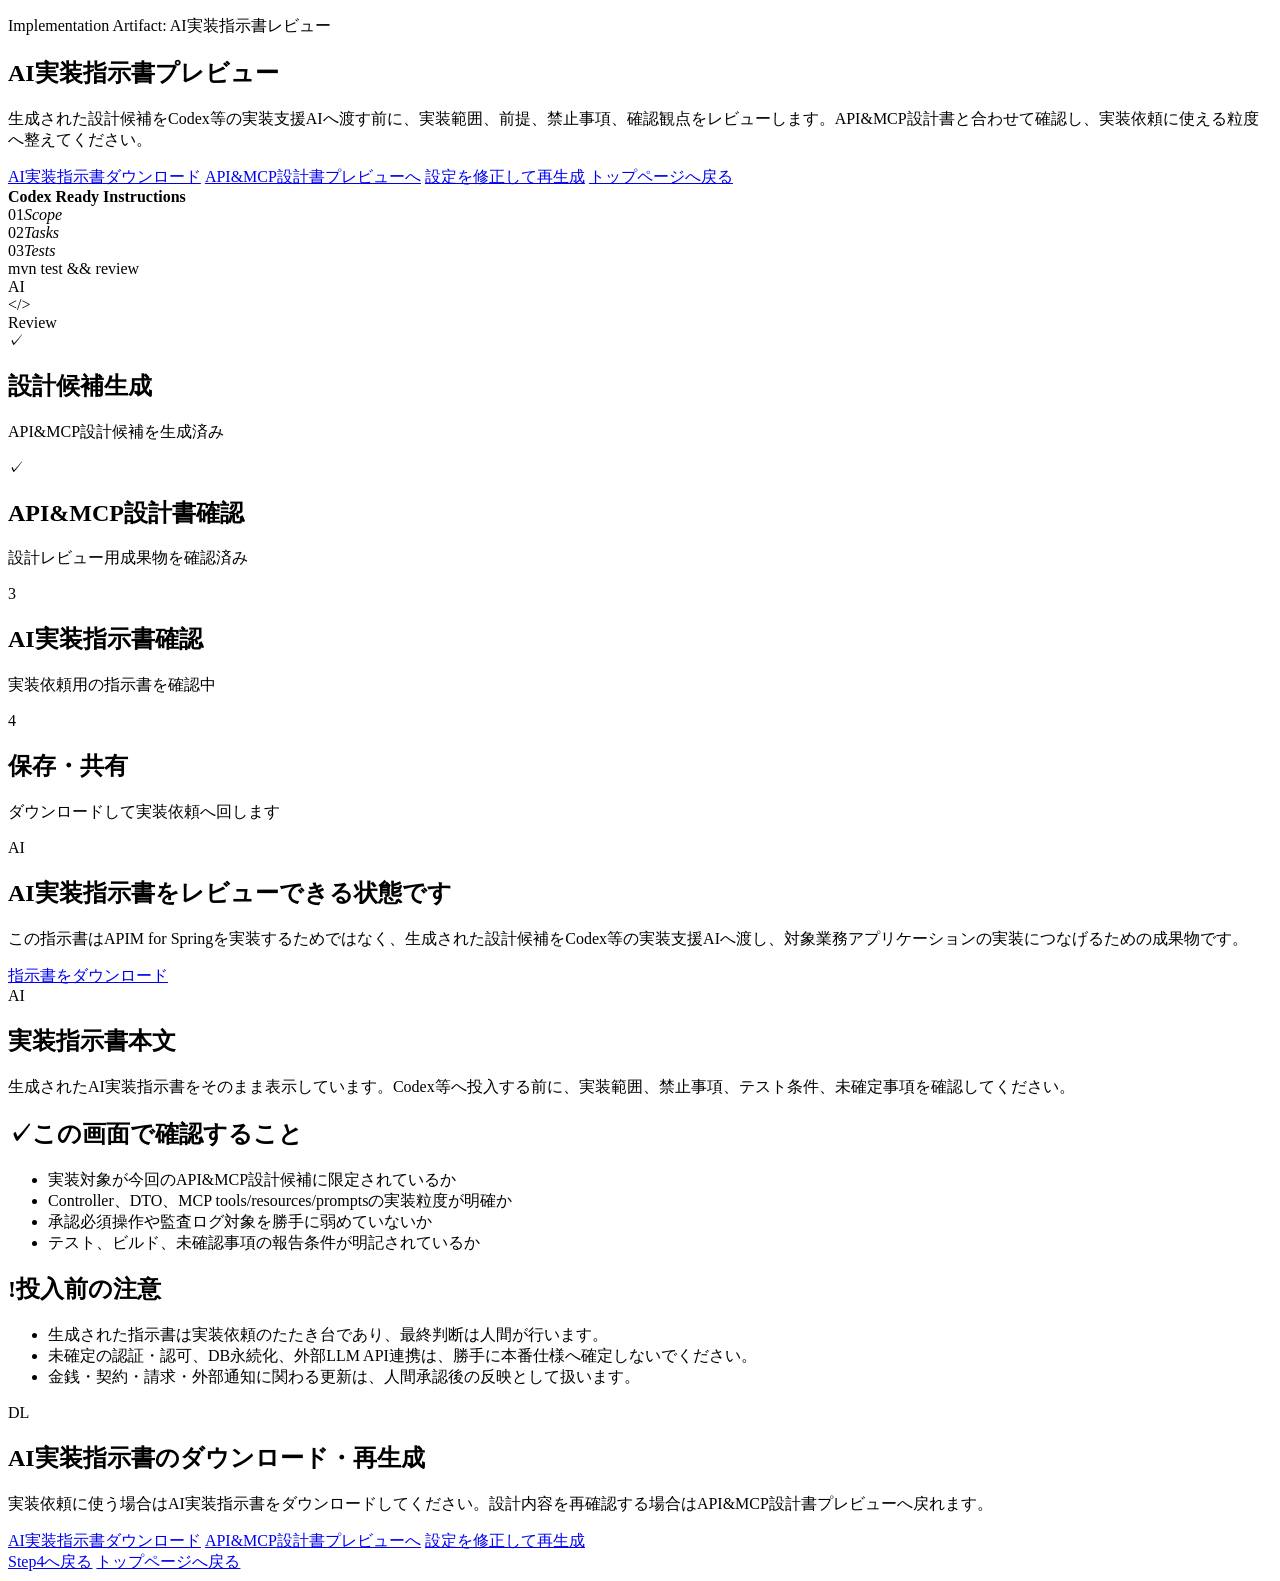
<file: src/main/resources/templates/implementation-instructions-preview.html>
<!DOCTYPE html>
<html lang="ja" xmlns:th="http://www.thymeleaf.org">
<head>
    <meta charset="UTF-8">
    <meta name="viewport" content="width=device-width, initial-scale=1.0">
    <title>AI実装指示書プレビュー</title>
    <link rel="stylesheet" th:href="@{/css/app.css}">
</head>
<body>
<main class="container trial-ui-page implementation-preview-page">
    <section class="app-hero implementation-preview-hero" aria-labelledby="implementation-preview-title">
        <div class="app-hero-content">
            <p class="trial-ui-note">Implementation Artifact: AI実装指示書レビュー</p>
            <h1 id="implementation-preview-title">AI実装指示書プレビュー</h1>
            <p>生成された設計候補をCodex等の実装支援AIへ渡す前に、実装範囲、前提、禁止事項、確認観点をレビューします。API&amp;MCP設計書と合わせて確認し、実装依頼に使える粒度へ整えてください。</p>
            <div class="app-hero-actions implementation-preview-actions">
                <a class="button-link hero-primary-action download-primary-cta" href="/blueprint/implementation-instructions/download">AI実装指示書ダウンロード</a>
                <a class="button-link secondary" href="/blueprint/preview">API&amp;MCP設計書プレビューへ</a>
                <a class="button-link secondary" href="/blueprint/edit">設定を修正して再生成</a>
                <a class="text-link" href="/external-ai-bridge">トップページへ戻る</a>
            </div>
        </div>
        <div class="implementation-hero-visual" aria-hidden="true">
            <div class="implementation-hero-window">
                <strong>Codex Ready Instructions</strong>
                <div class="implementation-hero-row"><span>01</span><em>Scope</em></div>
                <div class="implementation-hero-row"><span>02</span><em>Tasks</em></div>
                <div class="implementation-hero-row"><span>03</span><em>Tests</em></div>
                <div class="implementation-hero-code">mvn test &amp;&amp; review</div>
            </div>
            <div class="implementation-hero-badge implementation-hero-badge-ai">AI</div>
            <div class="implementation-hero-badge implementation-hero-badge-code">&lt;/&gt;</div>
            <div class="implementation-hero-badge implementation-hero-badge-review">Review</div>
        </div>
    </section>

    <section class="workflow-steps compact-stepper implementation-preview-stepper" aria-label="成果物レビューの流れ">
        <article class="workflow-step step-completed"><span class="step-number">✓</span><div><h2>設計候補生成</h2><p>API&amp;MCP設計候補を生成済み</p></div></article>
        <article class="workflow-step step-completed"><span class="step-number">✓</span><div><h2>API&amp;MCP設計書確認</h2><p>設計レビュー用成果物を確認済み</p></div></article>
        <article class="workflow-step step-active"><span class="step-number">3</span><div><h2>AI実装指示書確認</h2><p>実装依頼用の指示書を確認中</p></div></article>
        <article class="workflow-step"><span class="step-number">4</span><div><h2>保存・共有</h2><p>ダウンロードして実装依頼へ回します</p></div></article>
    </section>

    <section class="success-announcement implementation-status-card">
        <div class="implementation-status-icon non-interactive-icon" aria-hidden="true">AI</div>
        <div>
            <h2>AI実装指示書をレビューできる状態です</h2>
            <p>この指示書はAPIM for Springを実装するためではなく、生成された設計候補をCodex等の実装支援AIへ渡し、対象業務アプリケーションの実装につなげるための成果物です。</p>
        </div>
        <a class="button-link hero-primary-action download-primary-cta" href="/blueprint/implementation-instructions/download">指示書をダウンロード</a>
    </section>

    <section class="implementation-preview-grid">
        <section class="form-section implementation-preview-card">
            <div class="section-heading implementation-section-heading">
                <span class="implementation-section-icon non-interactive-icon" aria-hidden="true">AI</span>
                <div>
                    <h2>実装指示書本文</h2>
                    <p>生成されたAI実装指示書をそのまま表示しています。Codex等へ投入する前に、実装範囲、禁止事項、テスト条件、未確定事項を確認してください。</p>
                </div>
            </div>
            <pre class="implementation-preview-body" th:text="${blueprintResult.implementationInstructions}"></pre>
        </section>

        <aside class="implementation-side-stack">
            <section class="form-section implementation-side-card">
                <h2><span class="implementation-round-icon blue non-interactive-icon" aria-hidden="true">✓</span>この画面で確認すること</h2>
                <ul>
                    <li>実装対象が今回のAPI&amp;MCP設計候補に限定されているか</li>
                    <li>Controller、DTO、MCP tools/resources/promptsの実装粒度が明確か</li>
                    <li>承認必須操作や監査ログ対象を勝手に弱めていないか</li>
                    <li>テスト、ビルド、未確認事項の報告条件が明記されているか</li>
                </ul>
            </section>
            <section class="form-section implementation-side-card implementation-risk-card">
                <h2><span class="implementation-round-icon orange non-interactive-icon" aria-hidden="true">!</span>投入前の注意</h2>
                <ul>
                    <li>生成された指示書は実装依頼のたたき台であり、最終判断は人間が行います。</li>
                    <li>未確定の認証・認可、DB永続化、外部LLM API連携は、勝手に本番仕様へ確定しないでください。</li>
                    <li>金銭・契約・請求・外部通知に関わる更新は、人間承認後の反映として扱います。</li>
                </ul>
            </section>
        </aside>
    </section>

    <section class="form-section implementation-bottom-card">
        <div class="section-heading implementation-section-heading">
            <span class="implementation-section-icon non-interactive-icon" aria-hidden="true">DL</span>
            <div>
                <h2>AI実装指示書のダウンロード・再生成</h2>
                <p>実装依頼に使う場合はAI実装指示書をダウンロードしてください。設計内容を再確認する場合はAPI&amp;MCP設計書プレビューへ戻れます。</p>
            </div>
        </div>
        <div class="bottom-action-bar implementation-bottom-actions implementation-preview-action-bar implementation-instructions-preview-action-bar">
            <div class="bottom-action-primary-group preview-action-primary-group">
                <a class="button-link hero-primary-action download-primary-cta" href="/blueprint/implementation-instructions/download">AI実装指示書ダウンロード</a>
                <a class="button-link hero-primary-action" href="/blueprint/preview">API&amp;MCP設計書プレビューへ</a>
                <a class="button-link secondary" href="/blueprint/edit">設定を修正して再生成</a>
            </div>
            <div class="bottom-action-nav-group">
                <a class="button-link secondary" href="/blueprint/result">Step4へ戻る</a>
                <a class="button-link secondary" href="/external-ai-bridge">トップページへ戻る</a>
            </div>
        </div>
    </section>
</main>
</body>
</html>
</file>
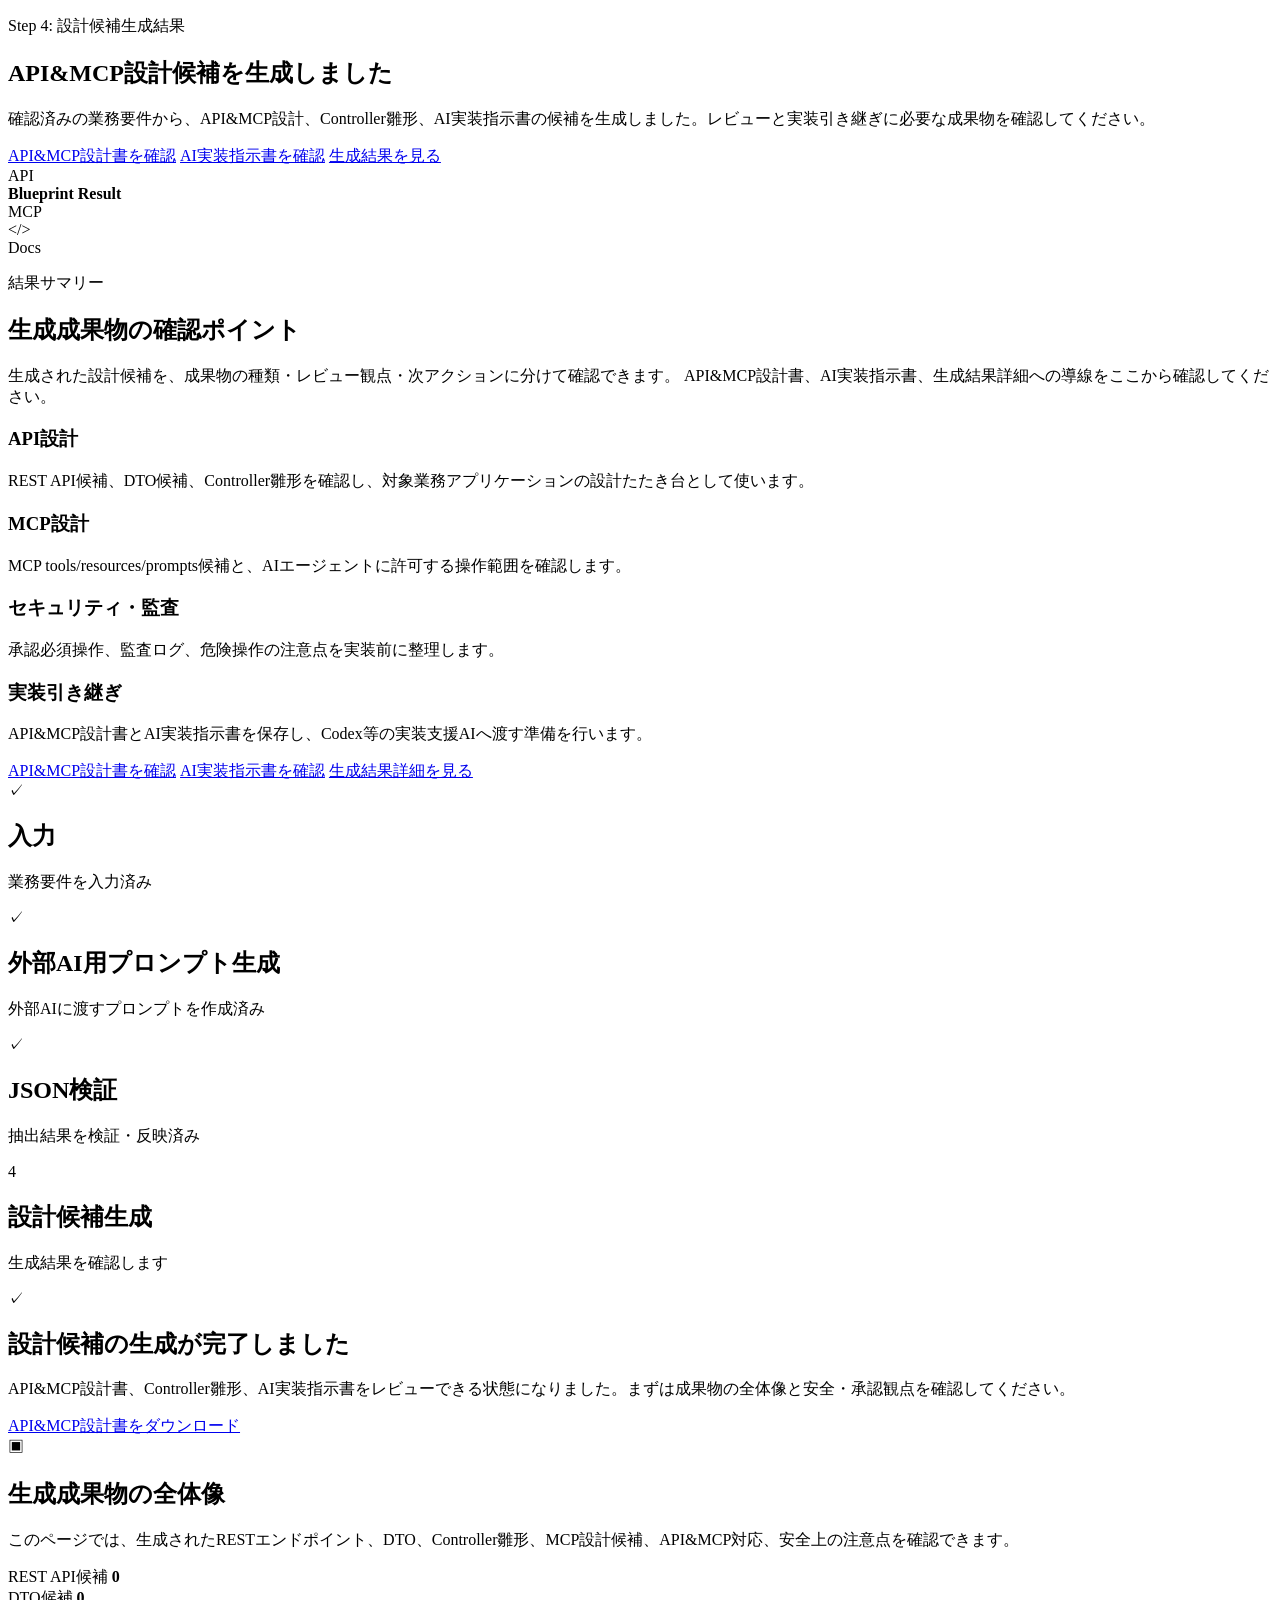
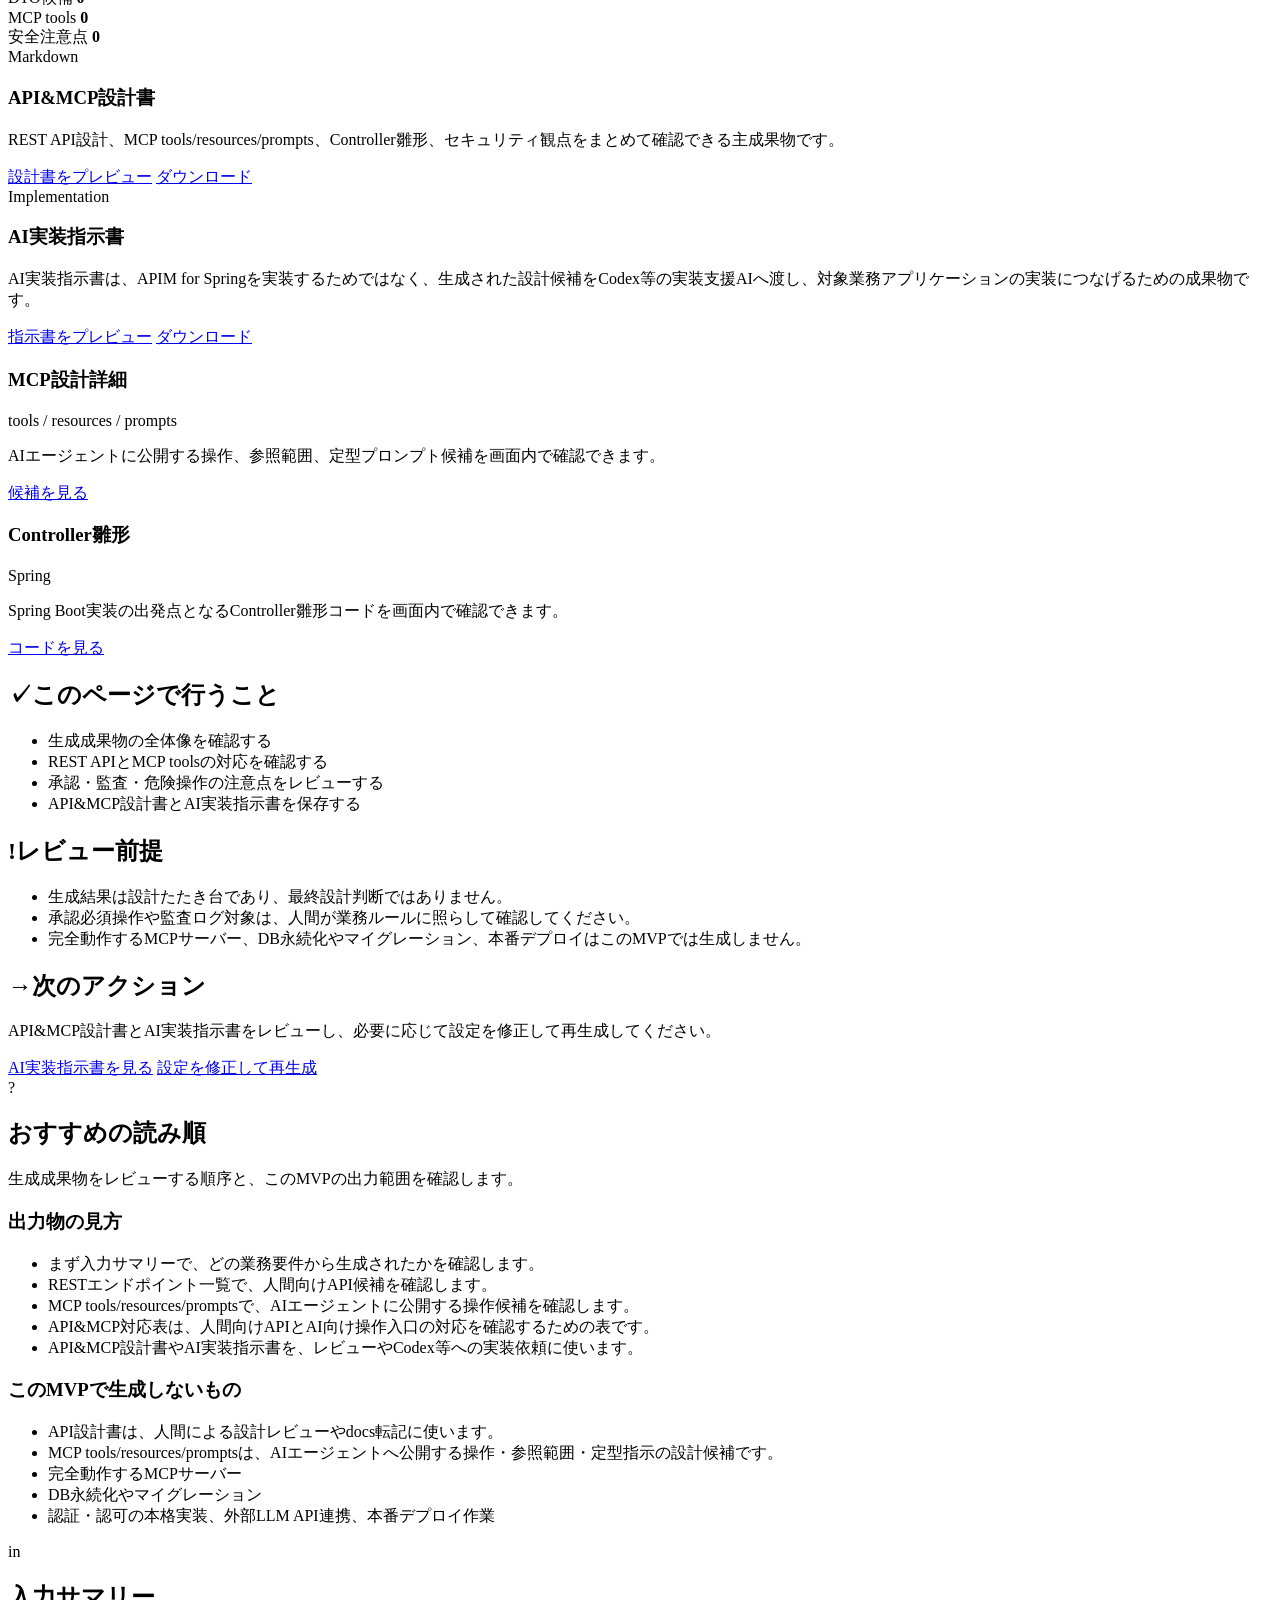
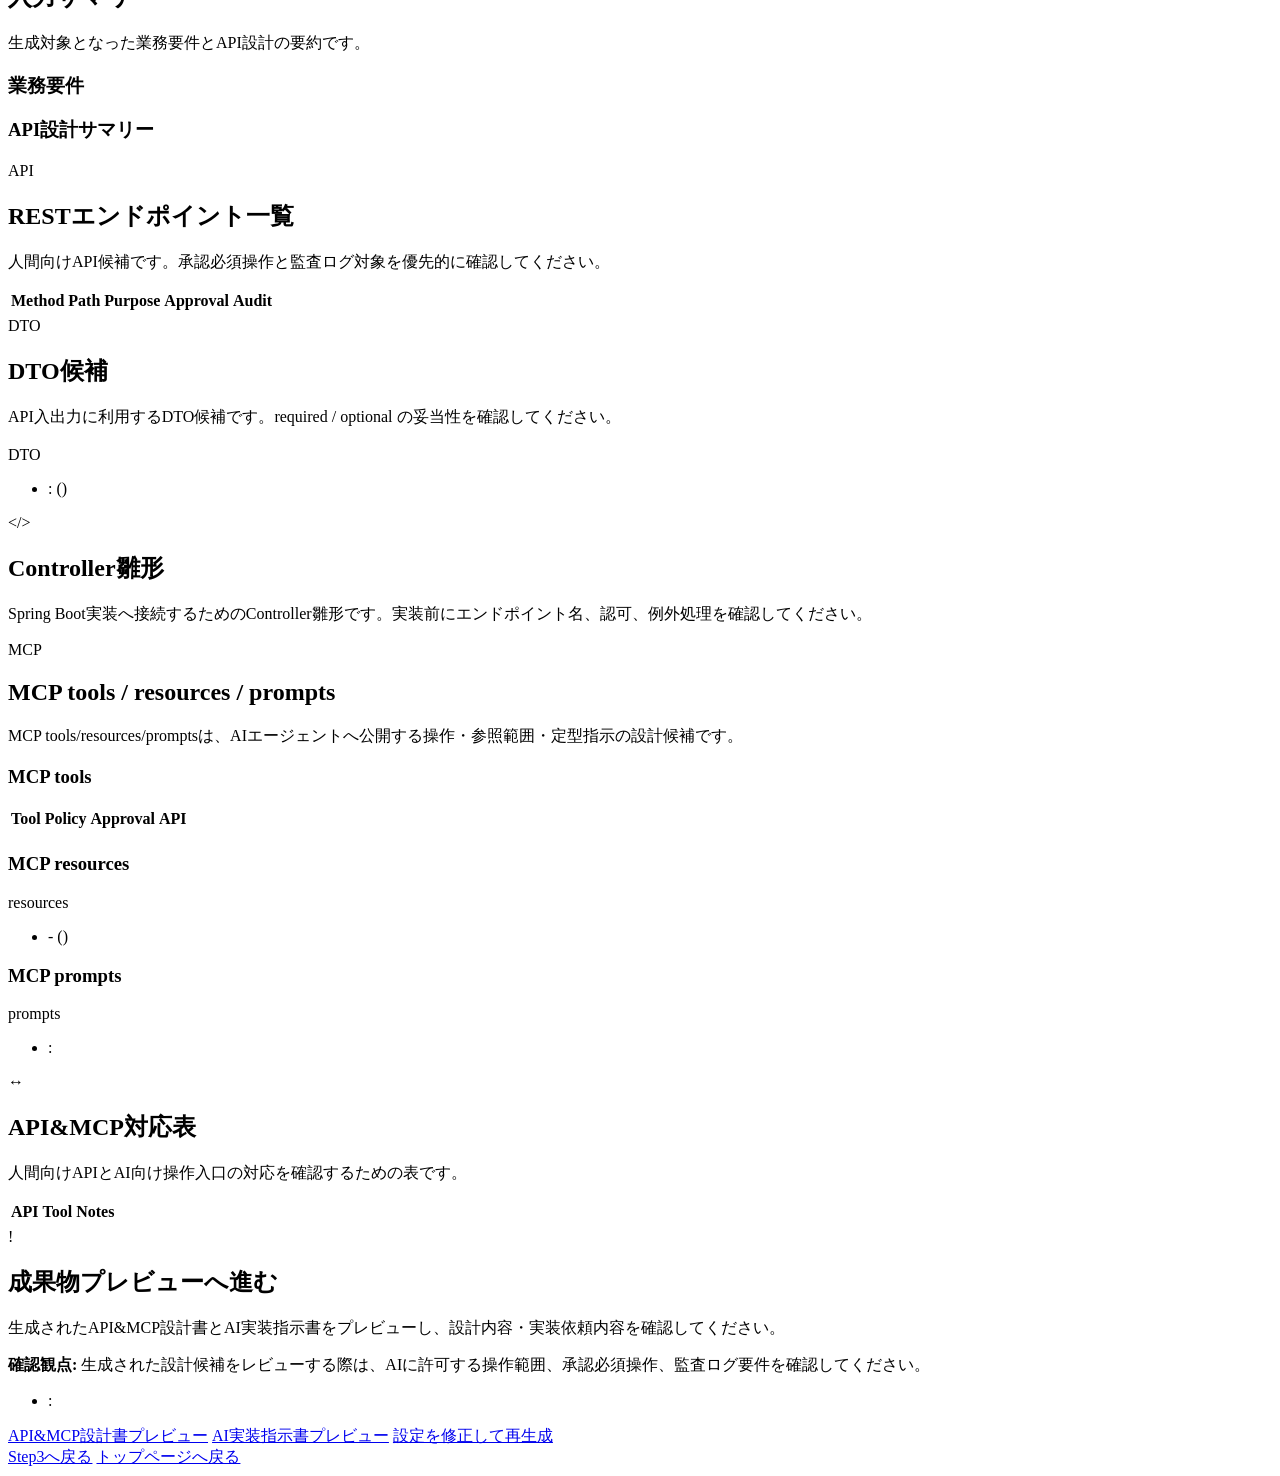
<file: src/main/resources/templates/result.html>
<!DOCTYPE html>
<html lang="ja" xmlns:th="http://www.thymeleaf.org">
<head>
    <meta charset="UTF-8">
    <meta name="viewport" content="width=device-width, initial-scale=1.0">
    <title>APIM for Spring - 設計候補生成結果</title>
    <link rel="stylesheet" th:href="@{/css/app.css}">
    <link rel="stylesheet" th:href="@{/css/result-summary.css}">
</head>
<body>
<main class="container trial-ui-page step4-result-page">
    <section class="app-hero step4-result-hero" aria-labelledby="step4-page-title">
        <div class="app-hero-content">
            <p class="trial-ui-note">Step 4: 設計候補生成結果</p>
            <h1 id="step4-page-title">API&amp;MCP設計候補を生成しました</h1>
            <p>確認済みの業務要件から、API&amp;MCP設計、Controller雛形、AI実装指示書の候補を生成しました。レビューと実装引き継ぎに必要な成果物を確認してください。</p>
            <div class="app-hero-actions step4-hero-actions">
                <a class="button-link hero-primary-action" href="/blueprint/preview">API&amp;MCP設計書を確認</a>
                <a class="button-link secondary" href="/blueprint/implementation-instructions">AI実装指示書を確認</a>
                <a class="button-link secondary" href="#result-summary">生成結果を見る</a>
            </div>
        </div>
        <div class="step4-hero-visual" aria-hidden="true">
            <div class="step4-hero-dash"></div>
            <div class="step4-hero-node step4-hero-api">API</div>
            <div class="step4-hero-panel">
                <strong>Blueprint Result</strong>
                <div class="step4-hero-line w-96"></div>
                <div class="step4-hero-line w-82"></div>
                <div class="step4-hero-line w-68"></div>
            </div>
            <div class="step4-hero-node step4-hero-mcp">MCP</div>
            <div class="step4-hero-node step4-hero-code">&lt;/&gt;</div>
            <div class="step4-hero-node step4-hero-docs">Docs</div>
        </div>
    </section>

    <section id="tsk073-result-summary" class="tsk073-result-summary" aria-labelledby="tsk073-result-summary-title">
        <div class="tsk073-result-summary__header">
            <p class="tsk073-result-summary__eyebrow">結果サマリー</p>
            <h2 id="tsk073-result-summary-title" class="tsk073-result-summary__title">生成成果物の確認ポイント</h2>
            <p class="tsk073-result-summary__lead">
                生成された設計候補を、成果物の種類・レビュー観点・次アクションに分けて確認できます。
                API&amp;MCP設計書、AI実装指示書、生成結果詳細への導線をここから確認してください。
            </p>
        </div>
        <div class="tsk073-result-summary__grid" aria-label="生成成果物の概要">
            <article class="tsk073-result-summary__card">
                <h3>API設計</h3>
                <p>REST API候補、DTO候補、Controller雛形を確認し、対象業務アプリケーションの設計たたき台として使います。</p>
            </article>
            <article class="tsk073-result-summary__card">
                <h3>MCP設計</h3>
                <p>MCP tools/resources/prompts候補と、AIエージェントに許可する操作範囲を確認します。</p>
            </article>
            <article class="tsk073-result-summary__card">
                <h3>セキュリティ・監査</h3>
                <p>承認必須操作、監査ログ、危険操作の注意点を実装前に整理します。</p>
            </article>
            <article class="tsk073-result-summary__card">
                <h3>実装引き継ぎ</h3>
                <p>API&amp;MCP設計書とAI実装指示書を保存し、Codex等の実装支援AIへ渡す準備を行います。</p>
            </article>
        </div>
        <div class="tsk073-result-summary__actions" aria-label="結果サマリーからの導線">
            <a href="/blueprint/preview">API&amp;MCP設計書を確認</a>
            <a href="/blueprint/implementation-instructions">AI実装指示書を確認</a>
            <a href="#result-summary">生成結果詳細を見る</a>
        </div>
    </section>

    <section class="workflow-steps compact-stepper step4-progress-stepper" aria-label="外部AIブリッジの作業ステップ">
        <article class="workflow-step step-completed"><span class="step-number">✓</span><div><h2>入力</h2><p>業務要件を入力済み</p></div></article>
        <article class="workflow-step step-completed"><span class="step-number">✓</span><div><h2>外部AI用プロンプト生成</h2><p>外部AIに渡すプロンプトを作成済み</p></div></article>
        <article class="workflow-step step-completed"><span class="step-number">✓</span><div><h2>JSON検証</h2><p>抽出結果を検証・反映済み</p></div></article>
        <article class="workflow-step step-active"><span class="step-number">4</span><div><h2>設計候補生成</h2><p>生成結果を確認します</p></div></article>
    </section>

    <section class="success-announcement step4-status-card">
        <div class="step4-status-icon">✓</div>
        <div>
            <h2>設計候補の生成が完了しました</h2>
            <p>API&amp;MCP設計書、Controller雛形、AI実装指示書をレビューできる状態になりました。まずは成果物の全体像と安全・承認観点を確認してください。</p>
        </div>
        <a class="button-link hero-primary-action" href="/blueprint/download">API&amp;MCP設計書をダウンロード</a>
    </section>

    <section class="step4-main-grid" id="result-summary">
        <section class="form-section step4-overview-card">
            <div class="section-heading step4-section-heading">
                <span class="step4-section-icon">▣</span>
                <div>
                    <h2>生成成果物の全体像</h2>
                    <p>このページでは、生成されたRESTエンドポイント、DTO、Controller雛形、MCP設計候補、API&amp;MCP対応、安全上の注意点を確認できます。</p>
                </div>
            </div>

            <div class="step4-metric-grid">
                <section class="step4-metric-card">
                    <span>REST API候補</span>
                    <strong th:text="${blueprintResult.apiEndpoints == null ? 0 : blueprintResult.apiEndpoints.size()}">0</strong>
                </section>
                <section class="step4-metric-card">
                    <span>DTO候補</span>
                    <strong th:text="${blueprintResult.dtoCandidates == null ? 0 : blueprintResult.dtoCandidates.size()}">0</strong>
                </section>
                <section class="step4-metric-card">
                    <span>MCP tools</span>
                    <strong th:text="${blueprintResult.mcpTools == null ? 0 : blueprintResult.mcpTools.size()}">0</strong>
                </section>
                <section class="step4-metric-card">
                    <span>安全注意点</span>
                    <strong th:text="${blueprintResult.securityNotes == null ? 0 : blueprintResult.securityNotes.size()}">0</strong>
                </section>
            </div>

            <div class="step4-artifact-grid">
                <article class="step4-artifact-card step4-artifact-card-primary">
                    <div class="step4-artifact-head step4-artifact-head-stacked"><span class="step4-tag step4-tag-top">Markdown</span><h3 style="white-space: nowrap;">API&amp;MCP設計書</h3></div>
                    <p>REST API設計、MCP tools/resources/prompts、Controller雛形、セキュリティ観点をまとめて確認できる主成果物です。</p>
                    <div class="step4-mini-actions">
                        <a class="button-link hero-primary-action artifact-preview-primary" href="/blueprint/preview">設計書をプレビュー</a>
                        <a class="button-link secondary" href="/blueprint/download">ダウンロード</a>
                    </div>
                </article>
                <article class="step4-artifact-card step4-artifact-card-primary">
                    <div class="step4-artifact-head step4-artifact-head-stacked"><span class="step4-tag step4-tag-top">Implementation</span><h3 style="white-space: nowrap;">AI実装指示書</h3></div>
                    <p>AI実装指示書は、APIM for Springを実装するためではなく、生成された設計候補をCodex等の実装支援AIへ渡し、対象業務アプリケーションの実装につなげるための成果物です。</p>
                    <div class="step4-mini-actions">
                        <a class="button-link hero-primary-action artifact-preview-primary" href="/blueprint/implementation-instructions">指示書をプレビュー</a>
                        <a class="button-link secondary" href="/blueprint/implementation-instructions/download">ダウンロード</a>
                    </div>
                </article>
                <article class="step4-artifact-card">
                    <div class="step4-artifact-head"><h3>MCP設計詳細</h3><span class="step4-tag">tools / resources / prompts</span></div>
                    <p>AIエージェントに公開する操作、参照範囲、定型プロンプト候補を画面内で確認できます。</p>
                    <div class="step4-mini-actions">
                        <a class="button-link secondary" href="#mcp-design">候補を見る</a>
                    </div>
                </article>
                <article class="step4-artifact-card">
                    <div class="step4-artifact-head"><h3>Controller雛形</h3><span class="step4-tag">Spring</span></div>
                    <p>Spring Boot実装の出発点となるController雛形コードを画面内で確認できます。</p>
                    <div class="step4-mini-actions">
                        <a class="button-link secondary" href="#controller-skeleton">コードを見る</a>
                    </div>
                </article>
            </div>
        </section>

        <aside class="step4-side-stack">
            <section class="form-section step4-side-card">
                <h2><span class="step4-round-icon blue">✓</span>このページで行うこと</h2>
                <ul class="step4-check-list">
                    <li>生成成果物の全体像を確認する</li>
                    <li>REST APIとMCP toolsの対応を確認する</li>
                    <li>承認・監査・危険操作の注意点をレビューする</li>
                    <li>API&amp;MCP設計書とAI実装指示書を保存する</li>
                </ul>
            </section>
            <section class="form-section step4-side-card step4-risk-card">
                <h2><span class="step4-round-icon orange">!</span>レビュー前提</h2>
                <ul>
                    <li>生成結果は設計たたき台であり、最終設計判断ではありません。</li>
                    <li>承認必須操作や監査ログ対象は、人間が業務ルールに照らして確認してください。</li>
                    <li>完全動作するMCPサーバー、DB永続化やマイグレーション、本番デプロイはこのMVPでは生成しません。</li>
                </ul>
            </section>
            <section class="form-section step4-side-card">
                <h2><span class="step4-round-icon green">→</span>次のアクション</h2>
                <p>API&amp;MCP設計書とAI実装指示書をレビューし、必要に応じて設定を修正して再生成してください。</p>
                <div class="step4-side-actions">
                    <a class="button-link hero-primary-action" href="/blueprint/implementation-instructions">AI実装指示書を見る</a>
                    <a class="button-link secondary" href="/blueprint/edit">設定を修正して再生成</a>
                </div>
            </section>
        </aside>
    </section>

    <section class="form-section step4-guide-card">
        <div class="section-heading step4-section-heading">
            <span class="step4-section-icon">?</span>
            <div>
                <h2>おすすめの読み順</h2>
                <p>生成成果物をレビューする順序と、このMVPの出力範囲を確認します。</p>
            </div>
        </div>
        <div class="step4-guide-grid">
            <section>
                <h3>出力物の見方</h3>
                <ul>
                    <li>まず入力サマリーで、どの業務要件から生成されたかを確認します。</li>
                    <li>RESTエンドポイント一覧で、人間向けAPI候補を確認します。</li>
                    <li>MCP tools/resources/promptsで、AIエージェントに公開する操作候補を確認します。</li>
                    <li>API&amp;MCP対応表は、人間向けAPIとAI向け操作入口の対応を確認するための表です。</li>
                    <li>API&amp;MCP設計書やAI実装指示書を、レビューやCodex等への実装依頼に使います。</li>
                </ul>
            </section>
            <section>
                <h3>このMVPで生成しないもの</h3>
                <ul>
                    <li>API設計書は、人間による設計レビューやdocs転記に使います。</li>
                    <li>MCP tools/resources/promptsは、AIエージェントへ公開する操作・参照範囲・定型指示の設計候補です。</li>
                    <li>完全動作するMCPサーバー</li>
                    <li>DB永続化やマイグレーション</li>
                    <li>認証・認可の本格実装、外部LLM API連携、本番デプロイ作業</li>
                </ul>
            </section>
        </div>
    </section>

    <section class="form-section step4-detail-card">
        <div class="section-heading step4-section-heading">
            <span class="step4-section-icon">in</span>
            <div>
                <h2>入力サマリー</h2>
                <p>生成対象となった業務要件とAPI設計の要約です。</p>
            </div>
        </div>
        <div class="step4-summary-box">
            <h3>業務要件</h3>
            <p th:text="${blueprintResult.inputSummary}"></p>
        </div>
        <div class="step4-summary-box">
            <h3>API設計サマリー</h3>
            <p th:text="${blueprintResult.apiDesignSummary}"></p>
        </div>
    </section>

    <section class="form-section step4-detail-card">
        <div class="section-heading step4-section-heading">
            <span class="step4-section-icon">API</span>
            <div>
                <h2>RESTエンドポイント一覧</h2>
                <p>人間向けAPI候補です。承認必須操作と監査ログ対象を優先的に確認してください。</p>
            </div>
        </div>
        <div class="step4-table-wrap">
            <table>
                <thead>
                <tr>
                    <th>Method</th>
                    <th>Path</th>
                    <th>Purpose</th>
                    <th>Approval</th>
                    <th>Audit</th>
                </tr>
                </thead>
                <tbody>
                <tr th:each="e : ${blueprintResult.apiEndpoints}">
                    <td><span class="step4-method-badge" th:text="${e.httpMethod}"></span></td>
                    <td th:text="${e.path}"></td>
                    <td th:text="${e.purpose}"></td>
                    <td th:text="${e.approvalRequired}" th:classappend="${e.approvalRequired.contains('必須') ? 'warning-strong' : ''}"></td>
                    <td th:text="${e.auditLogRequired}"></td>
                </tr>
                </tbody>
            </table>
        </div>
    </section>

    <section class="form-section step4-detail-card">
        <div class="section-heading step4-section-heading">
            <span class="step4-section-icon">DTO</span>
            <div>
                <h2>DTO候補</h2>
                <p>API入出力に利用するDTO候補です。required / optional の妥当性を確認してください。</p>
            </div>
        </div>
        <div class="step4-dto-grid">
            <article th:each="d : ${blueprintResult.dtoCandidates}" class="step4-mini-card">
                <div class="step4-mini-head"><h3 th:text="${d.name}"></h3><span class="step4-tag">DTO</span></div>
                <div class="step4-mini-body">
                    <p th:text="${d.purpose}"></p>
                    <ul>
                        <li th:each="f : ${d.fields}">
                            <span th:text="${f.name}"></span> :
                            <span th:text="${f.javaType}"></span>
                            (<span th:text="${f.required ? 'required' : 'optional'}"></span>)
                        </li>
                    </ul>
                </div>
            </article>
        </div>
    </section>

    <section class="form-section step4-detail-card" id="controller-skeleton">
        <div class="section-heading step4-section-heading">
            <span class="step4-section-icon">&lt;/&gt;</span>
            <div>
                <h2>Controller雛形</h2>
                <p>Spring Boot実装へ接続するためのController雛形です。実装前にエンドポイント名、認可、例外処理を確認してください。</p>
            </div>
        </div>
        <pre class="step4-code-preview" th:text="${blueprintResult.controllerSkeleton.sourceCode}"></pre>
    </section>

    <section class="form-section step4-detail-card" id="mcp-design">
        <div class="section-heading step4-section-heading">
            <span class="step4-section-icon">MCP</span>
            <div>
                <h2>MCP tools / resources / prompts</h2>
                <p>MCP tools/resources/promptsは、AIエージェントへ公開する操作・参照範囲・定型指示の設計候補です。</p>
            </div>
        </div>

        <h3>MCP tools</h3>
        <div class="step4-table-wrap">
            <table>
                <thead>
                <tr>
                    <th>Tool</th>
                    <th>Policy</th>
                    <th>Approval</th>
                    <th>API</th>
                </tr>
                </thead>
                <tbody>
                <tr th:each="t : ${blueprintResult.mcpTools}">
                    <td th:text="${t.name}"></td>
                    <td th:text="${t.aiExecutionPolicy}"></td>
                    <td th:text="${t.approvalRequired}" th:classappend="${t.approvalRequired.contains('必須') ? 'warning-strong' : ''}"></td>
                    <td th:text="${t.relatedApi}"></td>
                </tr>
                </tbody>
            </table>
        </div>

        <div class="step4-mcp-grid">
            <section class="step4-mini-card">
                <div class="step4-mini-head"><h3>MCP resources</h3><span class="step4-tag">resources</span></div>
                <div class="step4-mini-body">
                    <ul>
                        <li th:each="r : ${blueprintResult.mcpResources}">
                            <span th:text="${r.name}"></span> -
                            <span th:text="${r.purpose}"></span>
                            (<span th:text="${r.scope}"></span>)
                        </li>
                    </ul>
                </div>
            </section>
            <section class="step4-mini-card">
                <div class="step4-mini-head"><h3>MCP prompts</h3><span class="step4-tag">prompts</span></div>
                <div class="step4-mini-body">
                    <ul>
                        <li th:each="p : ${blueprintResult.mcpPrompts}">
                            <strong th:text="${p.name}"></strong>:
                            <span th:text="${p.purpose}"></span>
                        </li>
                    </ul>
                </div>
            </section>
        </div>
    </section>

    <section class="form-section step4-detail-card">
        <div class="section-heading step4-section-heading">
            <span class="step4-section-icon">↔</span>
            <div>
                <h2>API&amp;MCP対応表</h2>
                <p>人間向けAPIとAI向け操作入口の対応を確認するための表です。</p>
            </div>
        </div>
        <div class="step4-table-wrap">
            <table>
                <thead>
                <tr>
                    <th>API</th>
                    <th>Tool</th>
                    <th>Notes</th>
                </tr>
                </thead>
                <tbody>
                <tr th:each="m : ${blueprintResult.apiMcpMappings}">
                    <td th:text="${m.apiPath}"></td>
                    <td th:text="${m.toolName}"></td>
                    <td th:text="${m.notes}"></td>
                </tr>
                </tbody>
            </table>
        </div>
    </section>

    <section class="form-section step4-detail-card step4-security-card step4-preview-card">
        <div class="section-heading step4-section-heading">
            <span class="step4-section-icon">!</span>
            <div>
                <h2>成果物プレビューへ進む</h2>
                <p>生成されたAPI&amp;MCP設計書とAI実装指示書をプレビューし、設計内容・実装依頼内容を確認してください。</p>
                <div class="step4-preview-note"><strong>確認観点:</strong> 生成された設計候補をレビューする際は、AIに許可する操作範囲、承認必須操作、監査ログ要件を確認してください。</div>
            </div>
        </div>
        <ul class="step4-security-list">
            <li th:each="n : ${blueprintResult.securityNotes}" class="warning">
                <strong th:text="${n.category}"></strong>:
                <span th:text="${n.message}"></span>
            </li>
        </ul>
        <div class="bottom-action-bar step4-bottom-actions">
            <div class="bottom-action-primary-group step4-forward-actions">
                <a class="button-link hero-primary-action" href="/blueprint/preview">API&amp;MCP設計書プレビュー</a>
                <a class="button-link hero-primary-action" href="/blueprint/implementation-instructions">AI実装指示書プレビュー</a>
                <a class="button-link secondary" href="/blueprint/edit">設定を修正して再生成</a>
            </div>
            <div class="bottom-action-nav-group step4-return-actions">
                <a class="button-link secondary" href="/external-ai-bridge/import-result">Step3へ戻る</a>
                <a class="button-link secondary" href="/external-ai-bridge">トップページへ戻る</a>
            </div>
        </div>
    </section>
</main>
</body>
</html>
</file>
